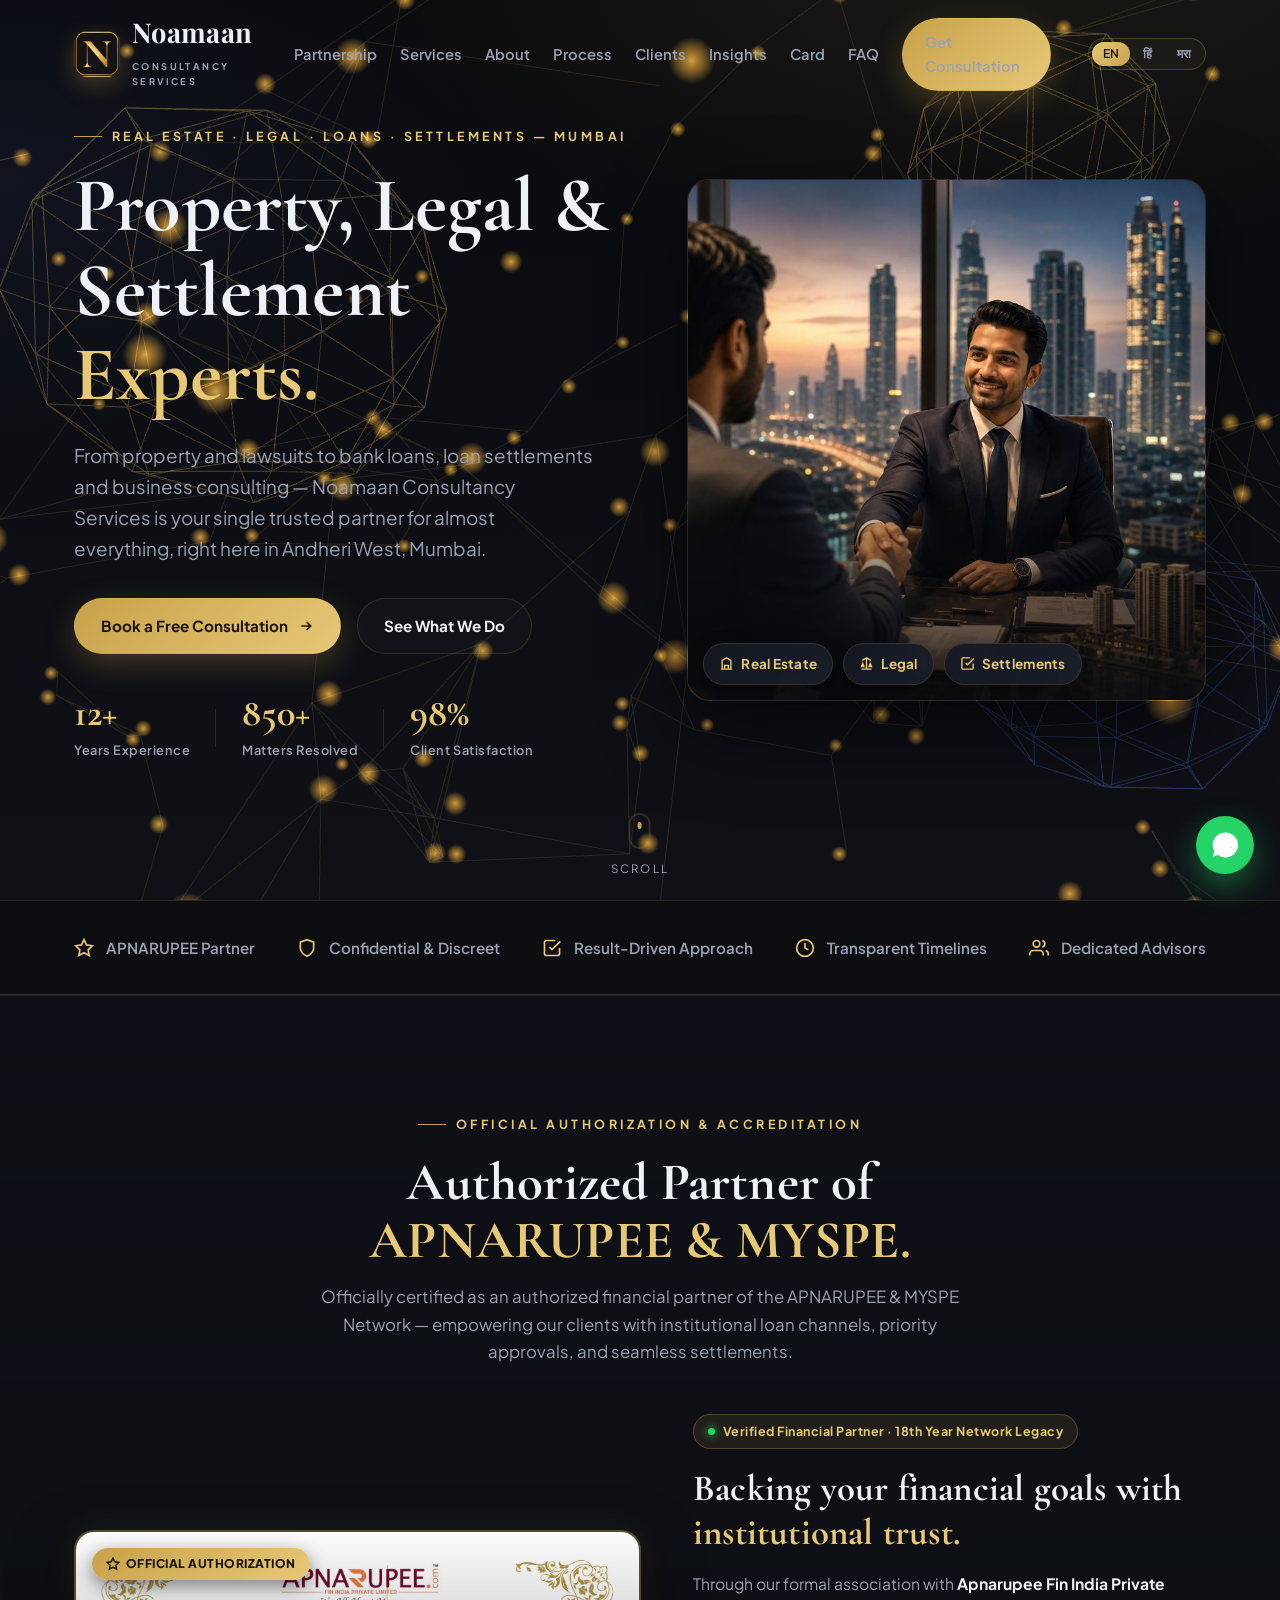
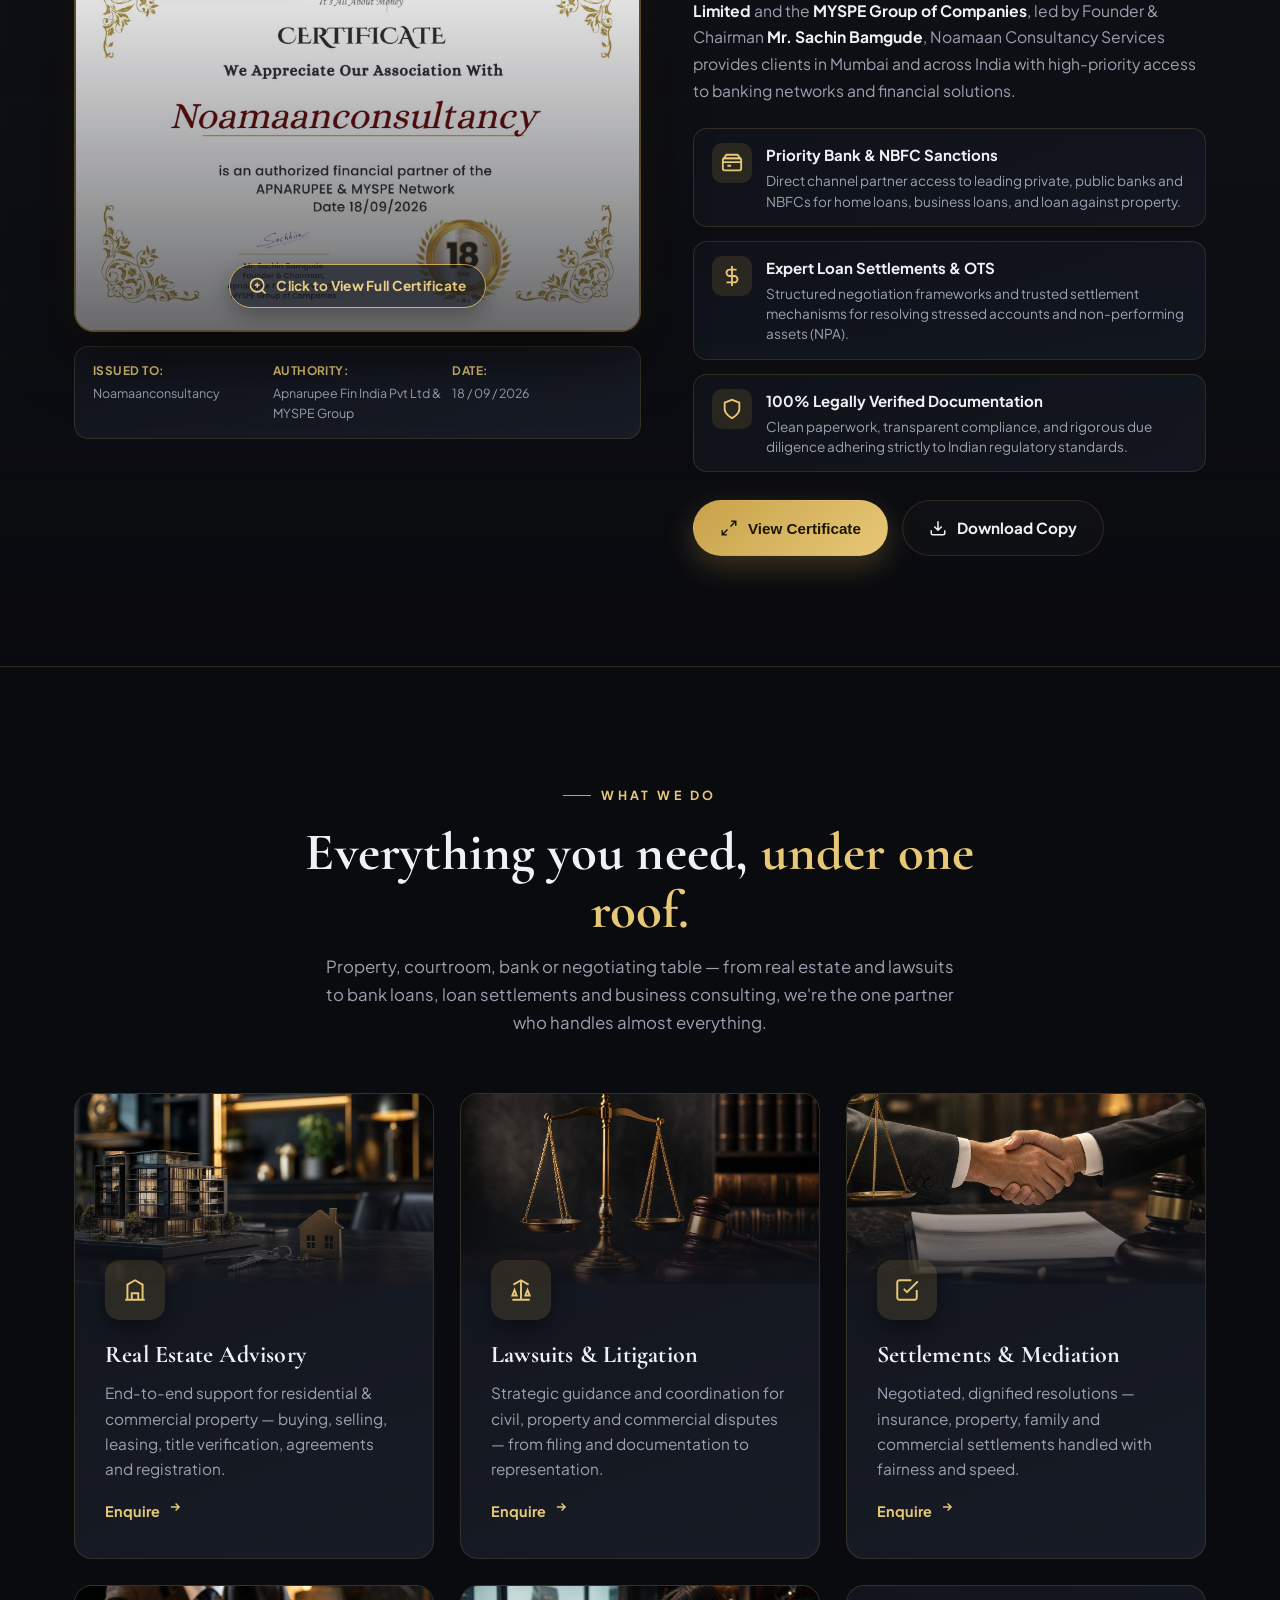
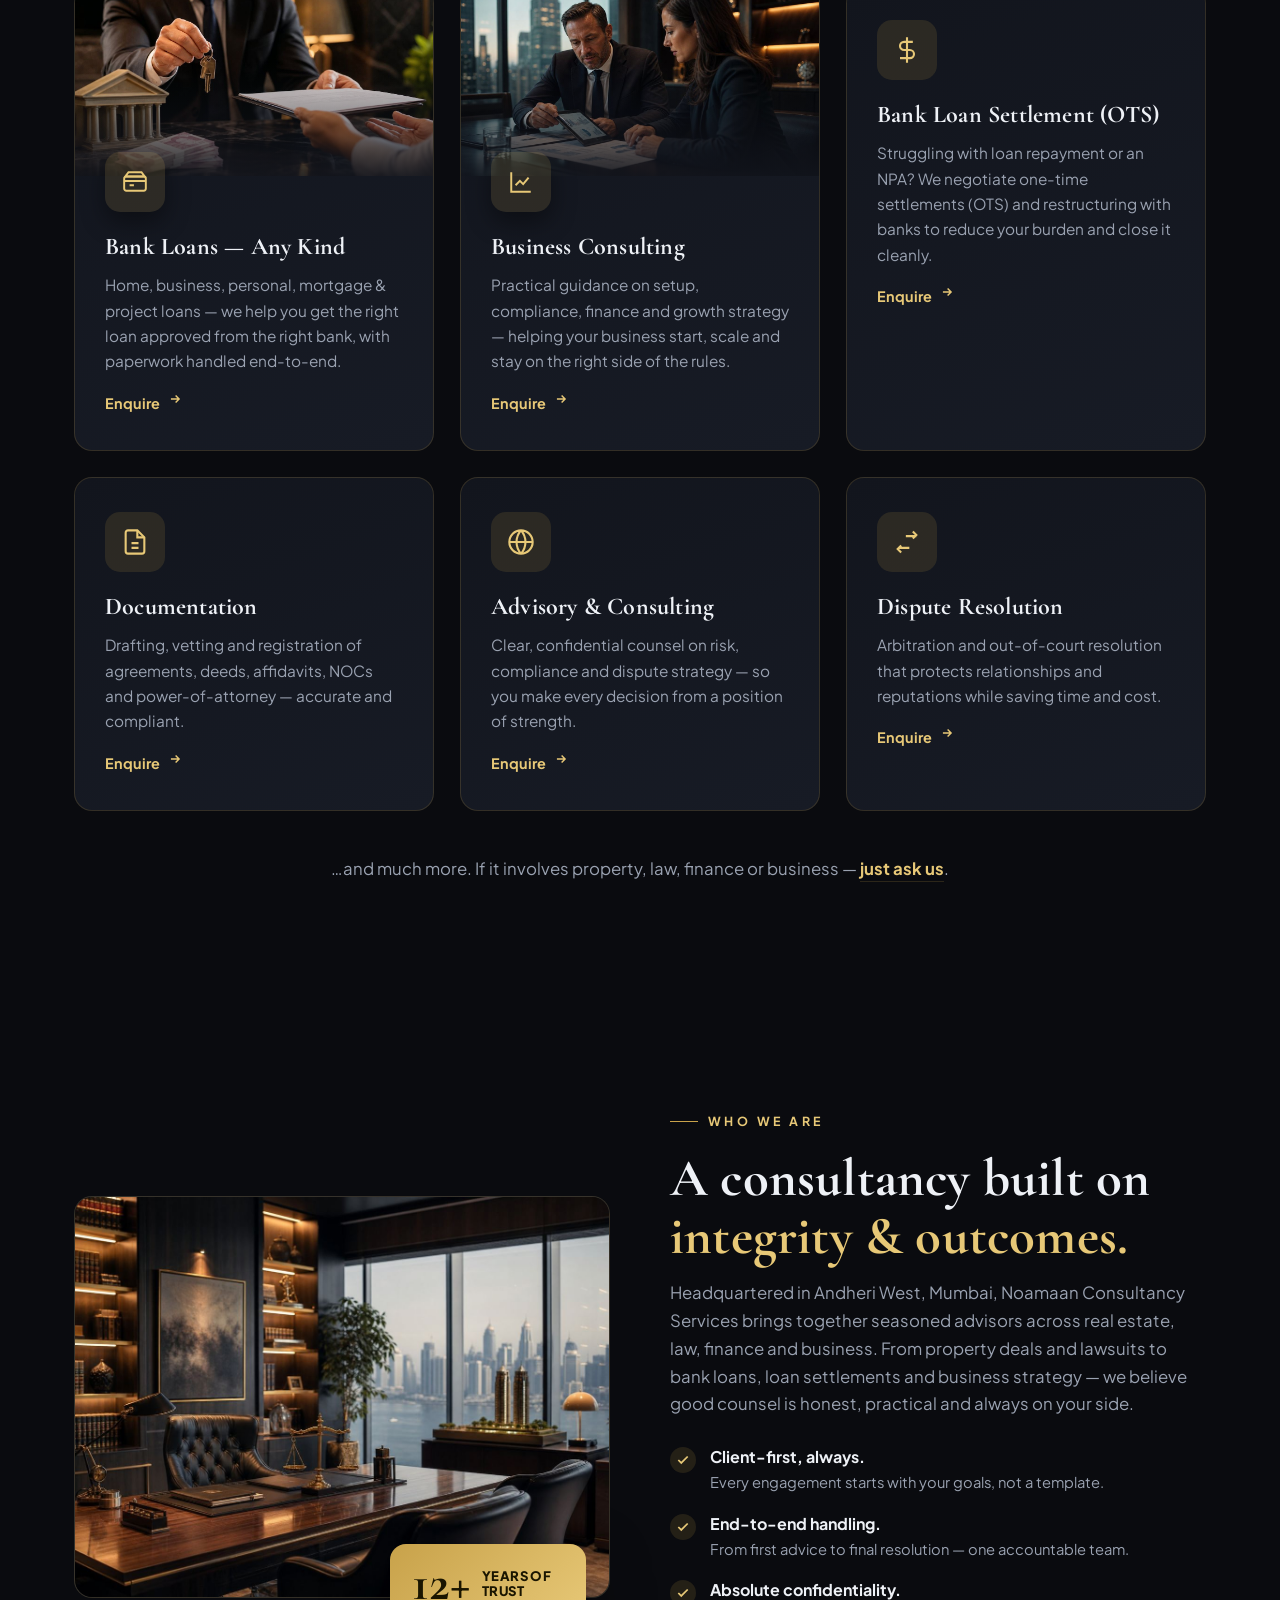
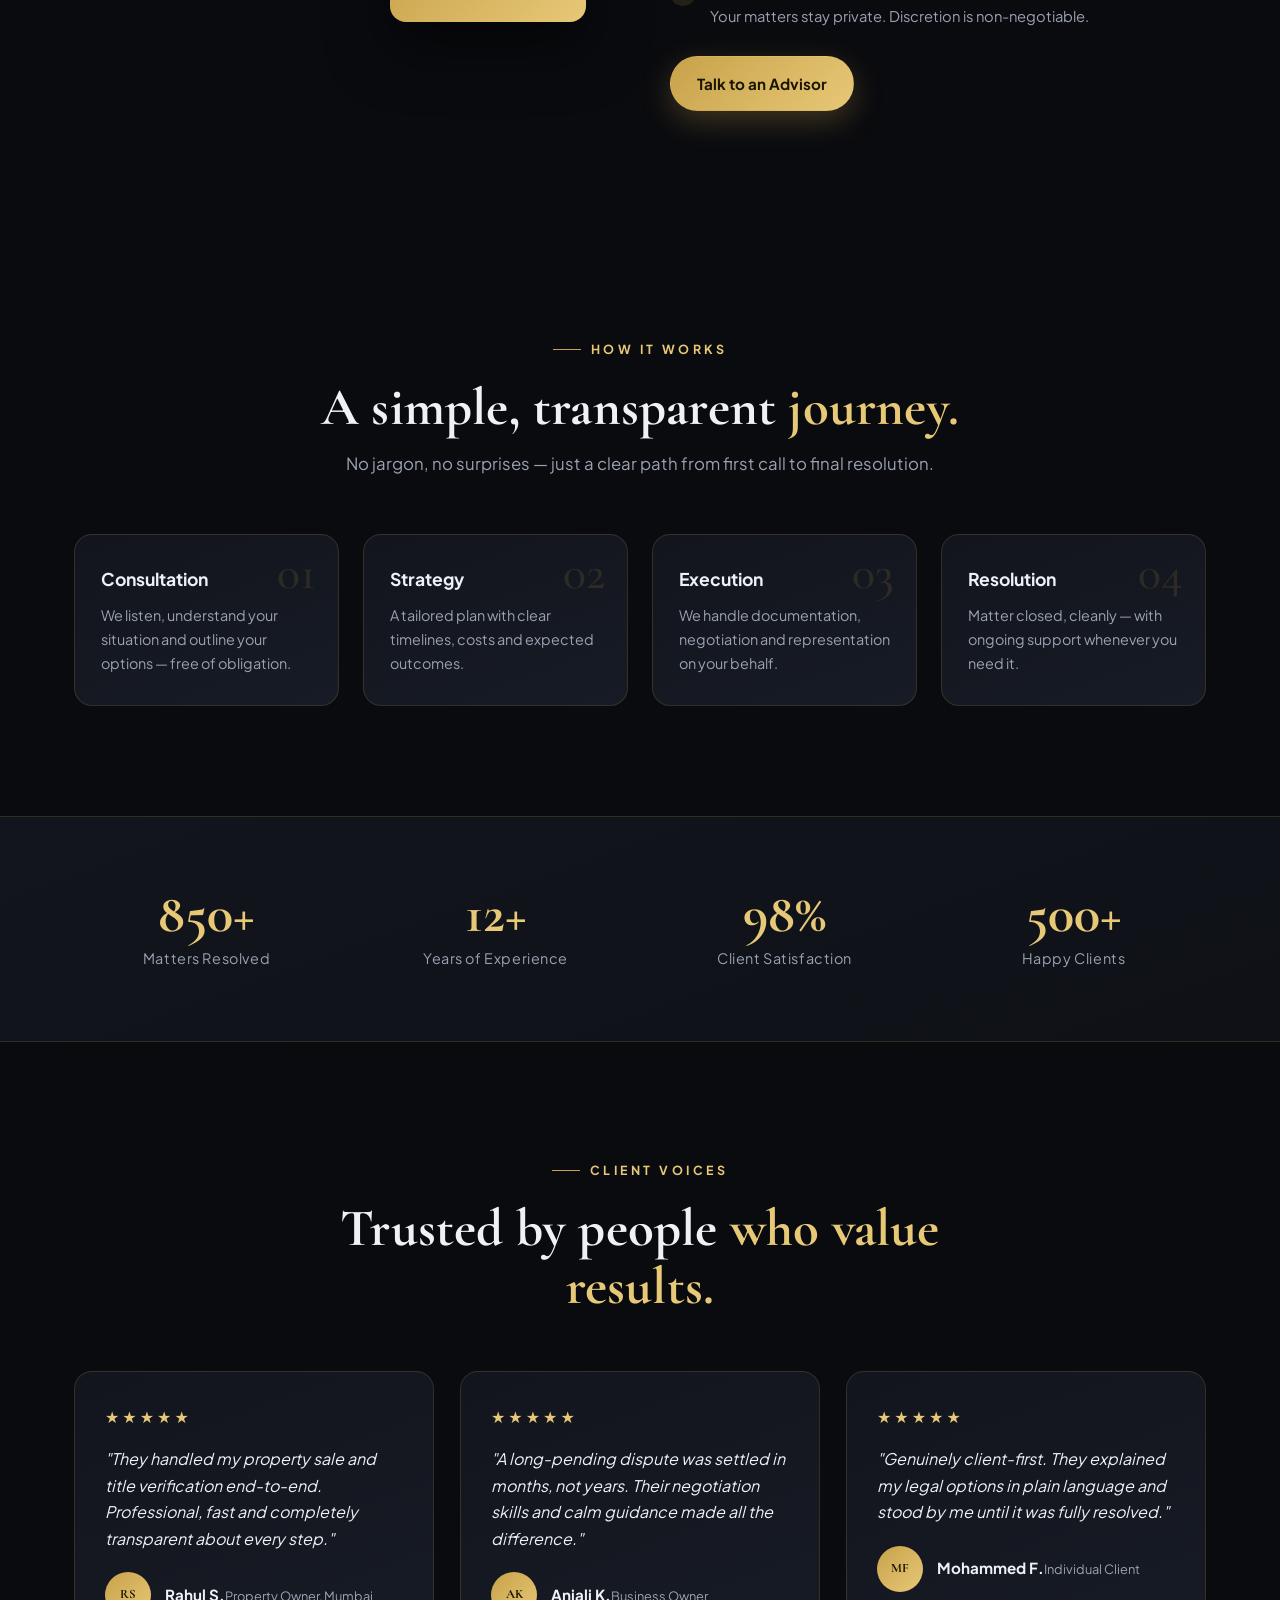
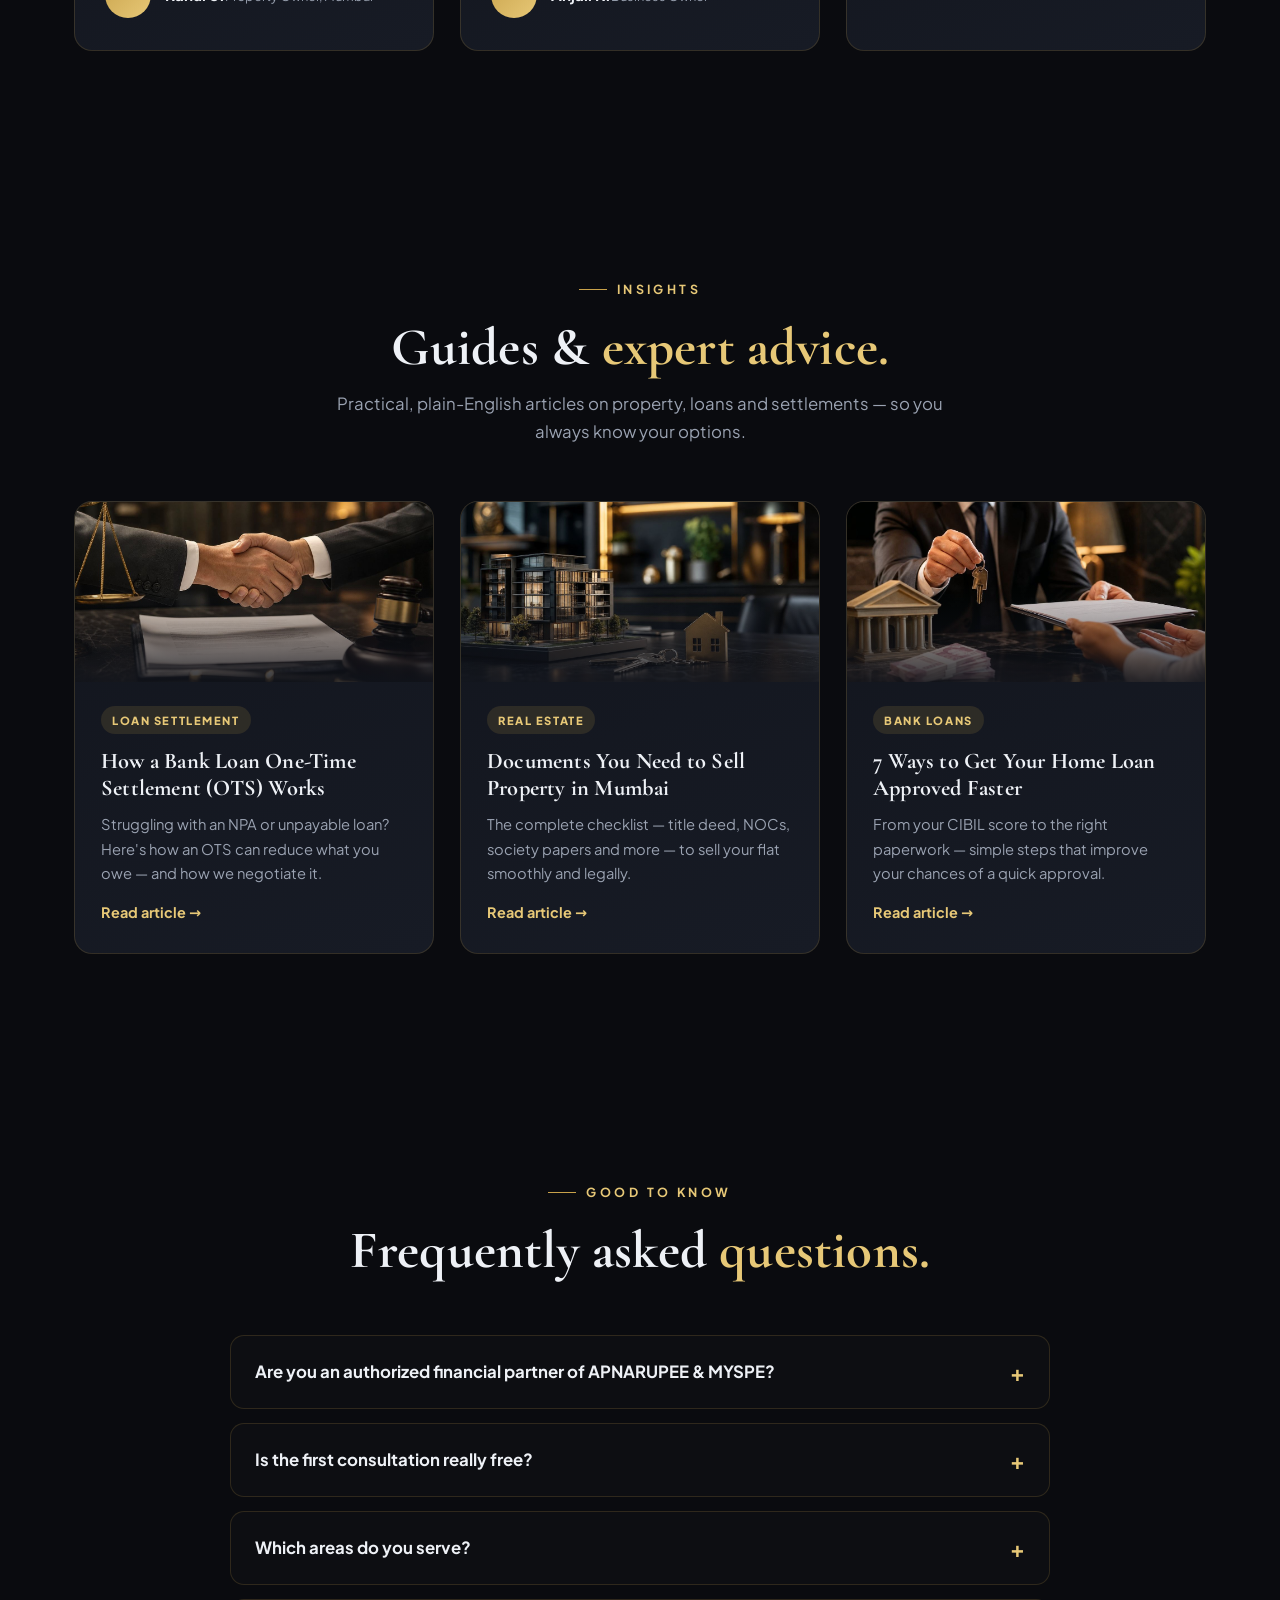
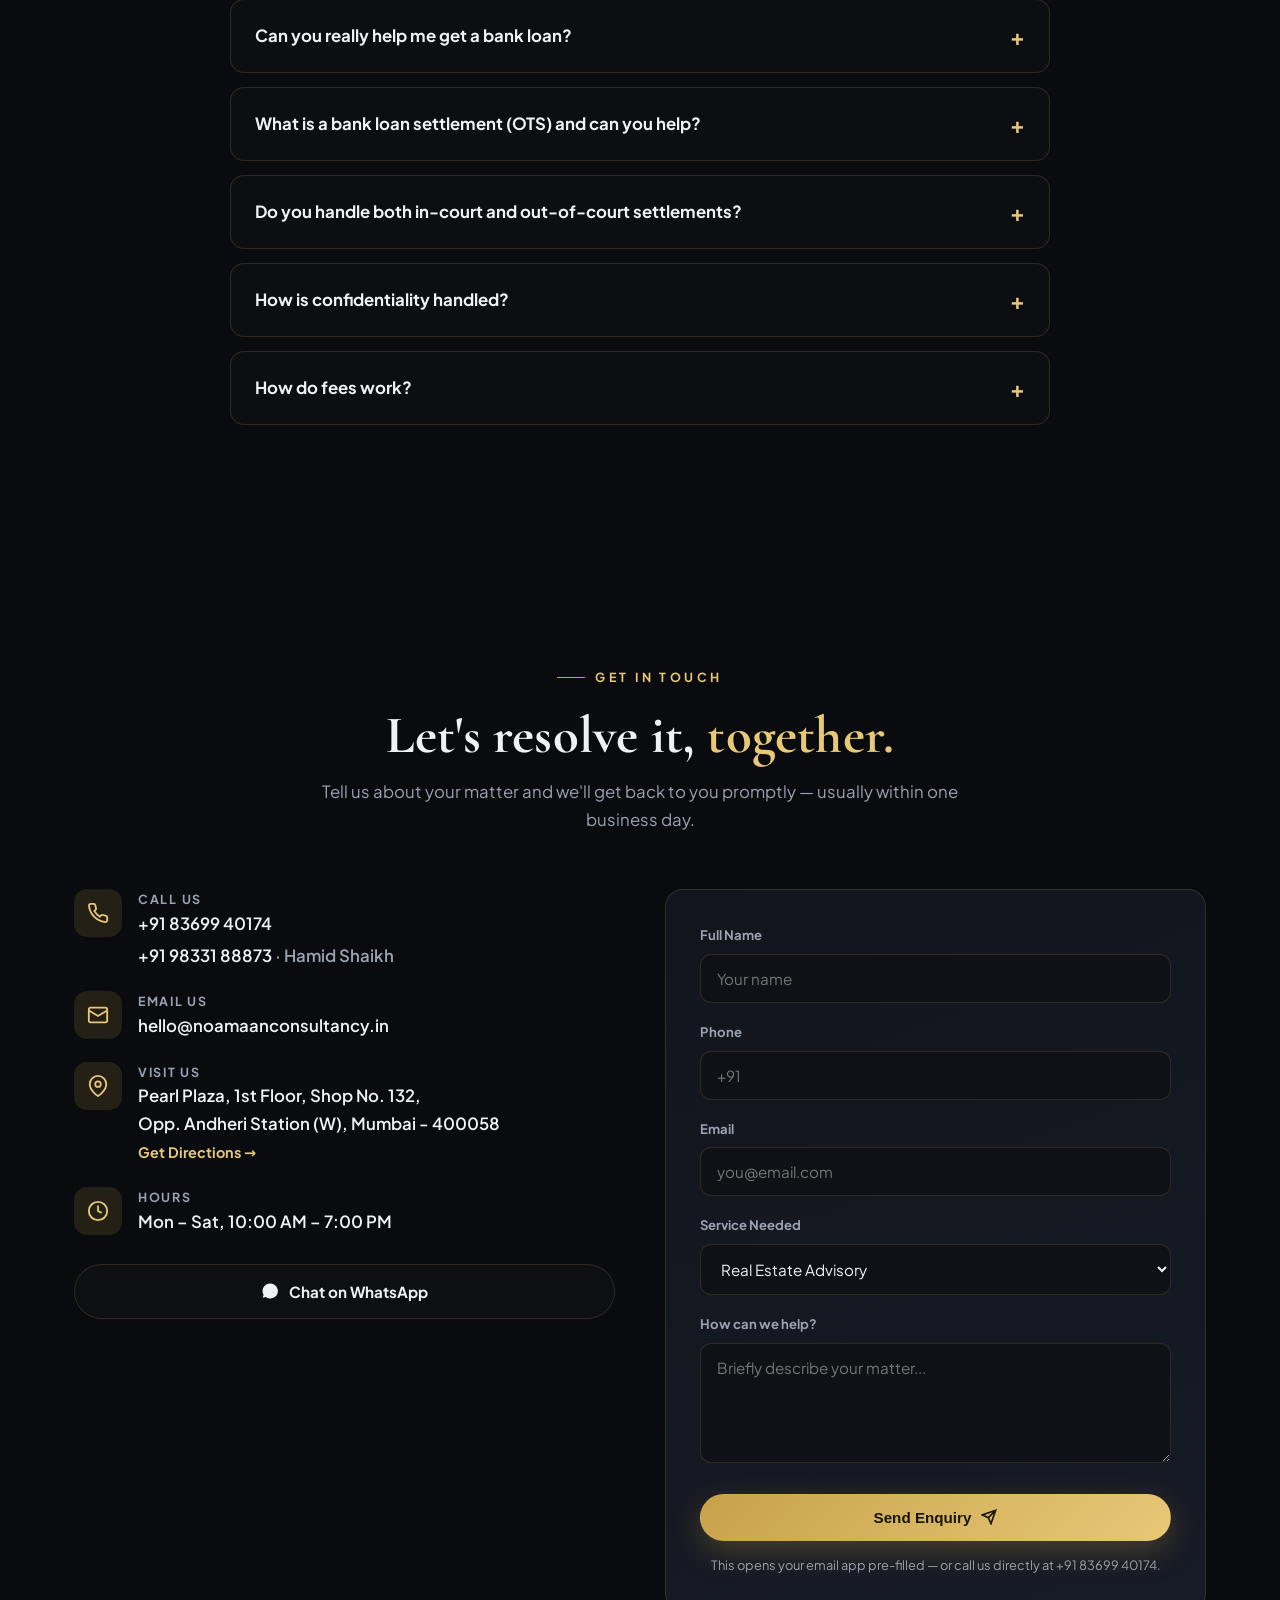
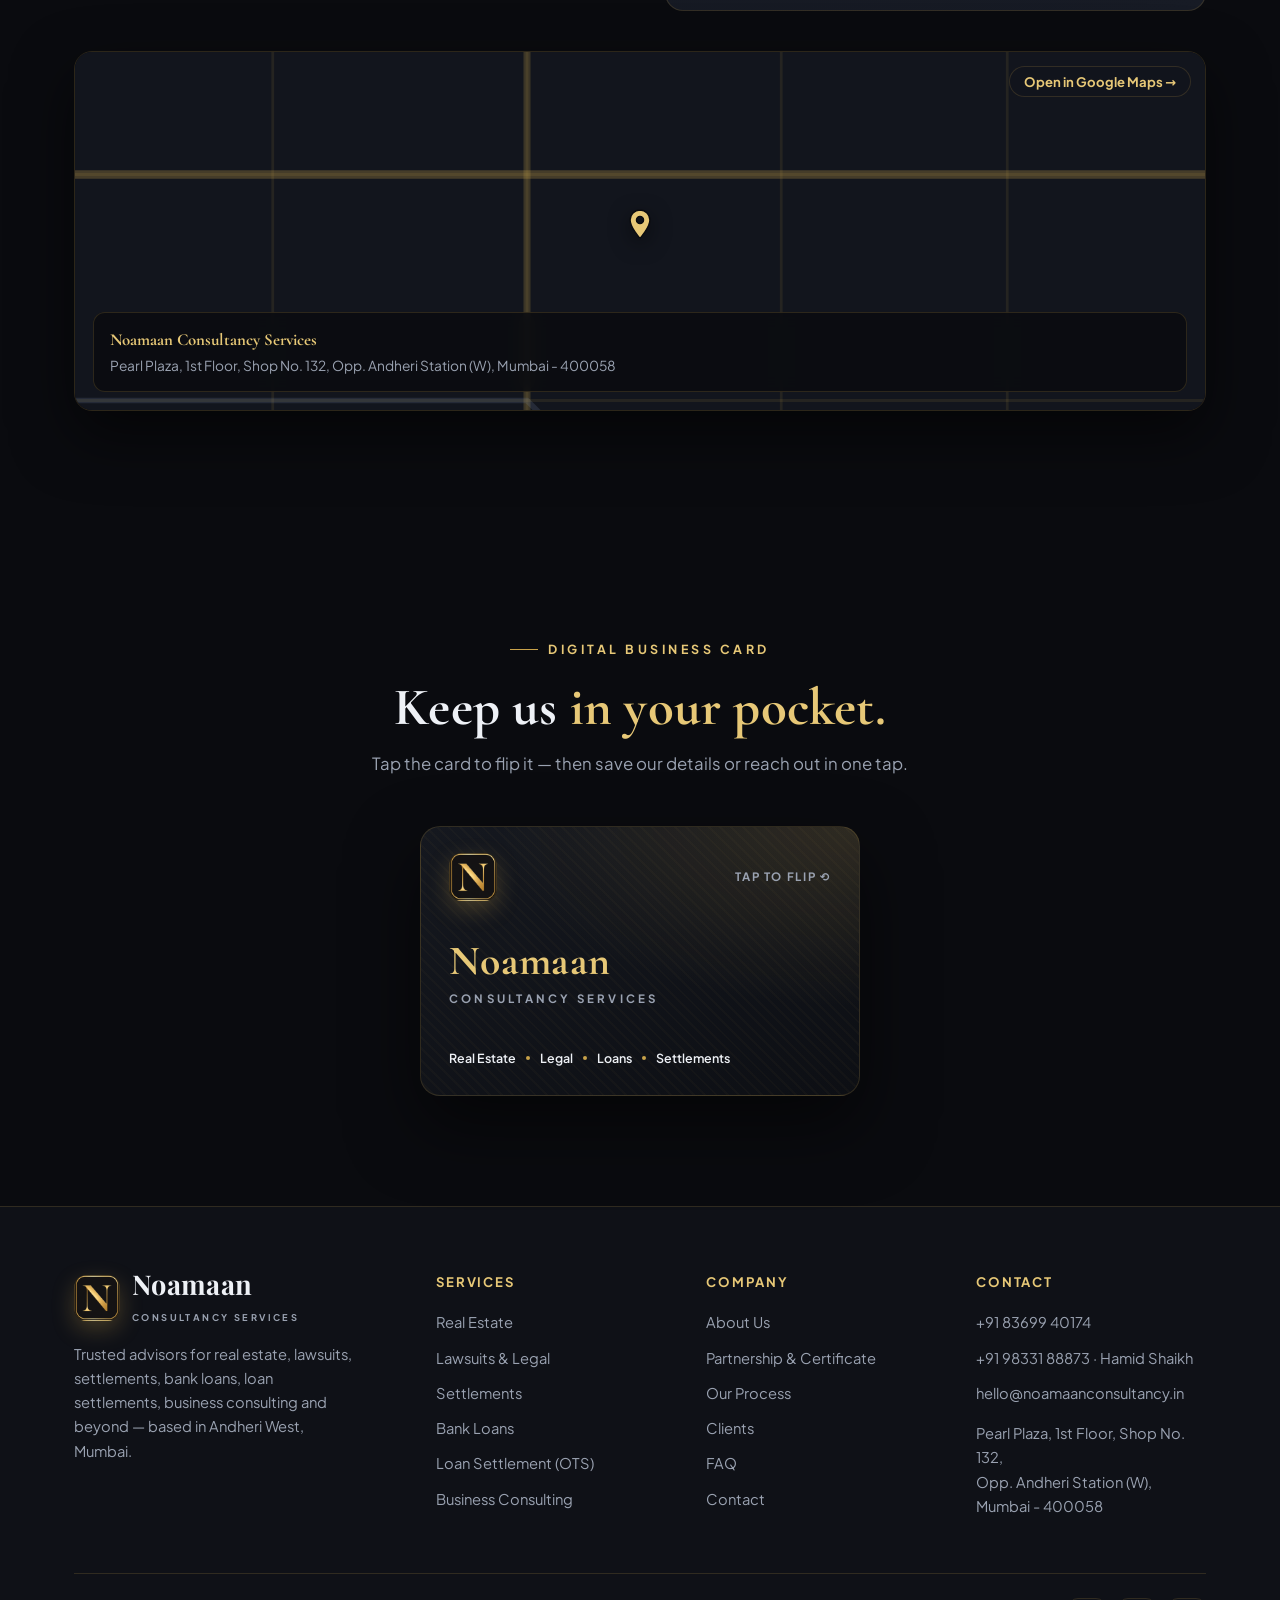
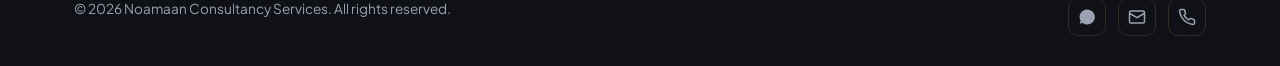
<file: index.html>
<!DOCTYPE html>
<html lang="en">
<head>
  <meta charset="UTF-8" />
  <meta name="viewport" content="width=device-width, initial-scale=1.0" />

  <!-- ===================================================================
       GOOGLE ANALYTICS (GA4)
       SETUP: 1) Go to https://analytics.google.com  → create a free account
              2) Admin → Create Property → add a "Web" data stream for
                 noamaanconsultancy.in
              3) Copy your Measurement ID (looks like G-XXXXXXXXXX)
              4) Replace BOTH occurrences of G-XXXXXXXXXX below with it.
       Until you do, analytics simply stays inactive — nothing breaks.
       =================================================================== -->
  <script async src="https://www.googletagmanager.com/gtag/js?id=G-XXXXXXXXXX"></script>
  <script>
    window.dataLayer = window.dataLayer || [];
    function gtag(){dataLayer.push(arguments);}
    gtag('js', new Date());
    gtag('config', 'G-XXXXXXXXXX');
  </script>

  <title>Noamaan Consultancy Services | Real Estate, Legal, Bank Loans &amp; Settlements — Andheri West, Mumbai</title>
  <meta name="description" content="Noamaan Consultancy Services — trusted advisors for real estate, lawsuits, settlements, bank loans (home/business/personal), bank loan settlement (OTS), business consulting, documentation & advisory. Andheri West, Mumbai. Call 8369940174." />
  <meta name="keywords" content="real estate consultant Mumbai, legal consultancy Andheri, lawsuit settlement, bank loan agent Mumbai, home loan business loan, bank loan settlement OTS, business consulting Mumbai, property advisory, dispute resolution, Noamaan Consultancy" />
  <meta name="author" content="Noamaan Consultancy Services" />
  <link rel="canonical" href="https://noamaanconsultancy.in/" />

  <!-- Open Graph -->
  <meta property="og:type" content="website" />
  <meta property="og:title" content="Noamaan Consultancy Services — Real Estate, Legal, Loans &amp; Settlements" />
  <meta property="og:description" content="Trusted advisors for real estate, lawsuits, settlements, bank loans, loan settlement (OTS) and business consulting in Mumbai." />
  <meta property="og:url" content="https://noamaanconsultancy.in/" />
  <meta property="og:site_name" content="Noamaan Consultancy Services" />
  <meta property="og:image" content="https://noamaanconsultancy.in/assets/img/hero.jpg" />
  <meta property="og:image:width" content="1536" />
  <meta property="og:image:height" content="1024" />
  <meta property="og:locale" content="en_IN" />

  <!-- Twitter -->
  <meta name="twitter:card" content="summary_large_image" />
  <meta name="twitter:title" content="Noamaan Consultancy Services — Real Estate, Legal, Loans &amp; Settlements" />
  <meta name="twitter:description" content="Trusted advisors for real estate, lawsuits, settlements, bank loans, loan settlement (OTS) and business consulting in Mumbai." />
  <meta name="twitter:image" content="https://noamaanconsultancy.in/assets/img/hero.jpg" />

  <meta name="theme-color" content="#0a0b0f" />

  <!-- Fonts (self-hosted, no external CDN) -->
  <link rel="preload" href="assets/fonts/plus-jakarta-sans.woff2" as="font" type="font/woff2" crossorigin />
  <link rel="preload" href="assets/fonts/cormorant-garamond.woff2" as="font" type="font/woff2" crossorigin />
  <link rel="preload" href="assets/fonts/playfair-display.woff2" as="font" type="font/woff2" crossorigin />
  <link rel="stylesheet" href="assets/css/fonts.css" />

  <link rel="icon" type="image/png" href="assets/img/logo-n.png" />
  <link rel="apple-touch-icon" href="assets/img/logo-n.png" />
  <link rel="stylesheet" href="assets/css/style.css" />

  <!-- Structured data -->
  <script type="application/ld+json">
  {
    "@context":"https://schema.org",
    "@type":"ProfessionalService",
    "name":"Noamaan Consultancy Services",
    "image":"https://noamaanconsultancy.in/assets/img/hero.jpg",
    "url":"https://noamaanconsultancy.in",
    "telephone":"+91-8369940174",
    "email":"hello@noamaanconsultancy.in",
    "address":{"@type":"PostalAddress","streetAddress":"Pearl Plaza, 1st Floor, Shop No. 132, Opp. Andheri Station (W)","addressLocality":"Andheri West, Mumbai","addressRegion":"Maharashtra","postalCode":"400058","addressCountry":"IN"},
    "areaServed":"Mumbai Metropolitan Region",
    "priceRange":"$$",
    "description":"Consultancy for real estate, lawsuits, settlements, bank loans, bank loan settlement (OTS), business consulting, documentation and advisory in Mumbai.",
    "makesOffer":[
      {"@type":"Offer","itemOffered":{"@type":"Service","name":"Real Estate Advisory"}},
      {"@type":"Offer","itemOffered":{"@type":"Service","name":"Lawsuits & Litigation Support"}},
      {"@type":"Offer","itemOffered":{"@type":"Service","name":"Settlements & Mediation"}},
      {"@type":"Offer","itemOffered":{"@type":"Service","name":"Bank Loan Assistance"}},
      {"@type":"Offer","itemOffered":{"@type":"Service","name":"Bank Loan Settlement (OTS)"}},
      {"@type":"Offer","itemOffered":{"@type":"Service","name":"Business Consulting"}}
    ]
  }
  </script>
</head>
<body>
  <!-- ============ LOADING SCREEN ============ -->
  <div id="loader" class="loader">
    <div class="loader-inner">
      <div class="loader-mark">N</div>
      <div class="loader-name">Noamaan</div>
      <div class="loader-sub">Consultancy Services</div>
      <div class="loader-bar"><span></span></div>
    </div>
  </div>

  <canvas id="bg-canvas"></canvas>

  <!-- ============ NAV ============ -->
  <header class="nav">
    <div class="nav-inner">
      <a href="#home" class="brand">
        <span class="mark">N</span>
        <span><span class="logo-name">Noamaan</span><small>Consultancy Services</small></span>
      </a>
      <nav class="nav-links">
        <a href="#partner" data-i18n="nav_partner">Partnership</a>
        <a href="#services" data-i18n="nav_services">Services</a>
        <a href="#about" data-i18n="nav_about">About</a>
        <a href="#process" data-i18n="nav_process">Process</a>
        <a href="#testimonials" data-i18n="nav_clients">Clients</a>
        <a href="#insights" data-i18n="nav_insights">Insights</a>
        <a href="#card" data-i18n="nav_card">Card</a>
        <a href="#faq" data-i18n="nav_faq">FAQ</a>
        <a href="#contact" class="btn btn-gold nav-cta" data-i18n="nav_cta">Get Consultation</a>
        <div class="lang-switch" role="group" aria-label="Language">
          <button data-lang="en" class="active">EN</button>
          <button data-lang="hi">हिं</button>
          <button data-lang="mr">मरा</button>
        </div>
      </nav>
      <button class="hamburger" aria-label="Menu"><span></span><span></span><span></span></button>
    </div>
  </header>

  <div class="content">

  <!-- ============ HERO ============ -->
  <section class="hero" id="home">
    <div class="container hero-grid">
      <div class="hero-copy">
        <span class="eyebrow reveal" data-i18n="hero_eyebrow">Real Estate · Legal · Loans · Settlements — Mumbai</span>
        <h1 class="reveal d1" data-i18n-html="hero_title">
          <span class="line">Property, Legal &amp;</span>
          <span class="line">Settlement <span class="gold">Experts.</span></span>
        </h1>
        <p class="lead reveal d2" data-i18n="hero_lead">
          From property and lawsuits to bank loans, loan settlements and business
          consulting — Noamaan Consultancy Services is your single trusted partner
          for almost everything, right here in Andheri West, Mumbai.
        </p>
        <div class="hero-cta reveal d2">
          <a href="#contact" class="btn btn-gold" data-i18n="hero_cta1">Book a Free Consultation
            <svg width="16" height="16" viewBox="0 0 24 24" fill="none" stroke="currentColor" stroke-width="2.5"><path d="M5 12h14M13 6l6 6-6 6"/></svg>
          </a>
          <a href="#services" class="btn btn-ghost" data-i18n="hero_cta2">See What We Do</a>
        </div>
        <div class="hero-stats reveal d3">
          <div class="stat"><b><span data-count="12" data-suffix="+">12+</span></b><span data-i18n="stat_years">Years Experience</span></div>
          <div class="stat"><b><span data-count="850" data-suffix="+">850+</span></b><span data-i18n="stat_matters">Matters Resolved</span></div>
          <div class="stat"><b><span data-count="98" data-suffix="%">98%</span></b><span data-i18n="stat_satisfaction">Client Satisfaction</span></div>
        </div>
      </div>

      <div class="hero-visual reveal d2">
        <div class="hero-photo" data-tilt data-tilt-max="6" data-tilt-glare data-tilt-max-glare="0.15">
          <img src="assets/img/hero.jpg" alt="Noamaan Consultancy Services advisor meeting a client — real estate, legal and settlement consultancy in Mumbai" />
        </div>
        <div class="hero-photo-badges">
          <span class="hp-badge"><svg width="15" height="15" viewBox="0 0 24 24" fill="none" stroke="currentColor" stroke-width="2.2"><path d="M3 21h18M5 21V7l7-4 7 4v14M9 21v-6h6v6"/></svg> Real Estate</span>
          <span class="hp-badge"><svg width="15" height="15" viewBox="0 0 24 24" fill="none" stroke="currentColor" stroke-width="2.2"><path d="M12 3v18M5 7l7-4 7 4M4 21h16M6 12l-2 5h4l-2-5zM18 12l-2 5h4l-2-5z"/></svg> Legal</span>
          <span class="hp-badge"><svg width="15" height="15" viewBox="0 0 24 24" fill="none" stroke="currentColor" stroke-width="2.2"><path d="M9 11l3 3L22 4M21 12v7a2 2 0 0 1-2 2H5a2 2 0 0 1-2-2V5a2 2 0 0 1 2-2h11"/></svg> Settlements</span>
        </div>
      </div>
    </div>
    <div class="scroll-ind"><div class="mouse"></div><span>Scroll</span></div>
  </section>

  <!-- ============ TRUST STRIP ============ -->
  <div class="trust">
    <div class="container trust-inner">
      <div class="trust-item"><svg width="20" height="20" viewBox="0 0 24 24" fill="none" stroke="currentColor" stroke-width="2"><path d="M12 2l3.09 6.26L22 9.27l-5 4.87 1.18 6.88L12 17.77l-6.18 3.25L7 14.14 2 9.27l6.91-1.01L12 2z"/></svg> APNARUPEE Partner</div>
      <div class="trust-item"><svg width="20" height="20" viewBox="0 0 24 24" fill="none" stroke="currentColor" stroke-width="2"><path d="M12 22s8-4 8-10V5l-8-3-8 3v7c0 6 8 10 8 10z"/></svg> Confidential &amp; Discreet</div>
      <div class="trust-item"><svg width="20" height="20" viewBox="0 0 24 24" fill="none" stroke="currentColor" stroke-width="2"><path d="M9 11l3 3L22 4M21 12v7a2 2 0 0 1-2 2H5a2 2 0 0 1-2-2V5a2 2 0 0 1 2-2h11"/></svg> Result-Driven Approach</div>
      <div class="trust-item"><svg width="20" height="20" viewBox="0 0 24 24" fill="none" stroke="currentColor" stroke-width="2"><circle cx="12" cy="12" r="10"/><path d="M12 6v6l4 2"/></svg> Transparent Timelines</div>
      <div class="trust-item"><svg width="20" height="20" viewBox="0 0 24 24" fill="none" stroke="currentColor" stroke-width="2"><path d="M17 21v-2a4 4 0 0 0-4-4H5a4 4 0 0 0-4 4v2M9 11a4 4 0 1 0 0-8 4 4 0 0 0 0 8zM23 21v-2a4 4 0 0 0-3-3.87M16 3.13a4 4 0 0 1 0 7.75"/></svg> Dedicated Advisors</div>
    </div>
  </div>

  <!-- ============ ACCREDITATION / PARTNER ============ -->
  <section id="partner" class="partner-section">
    <div class="container">
      <div class="center" style="max-width:720px;margin-bottom:48px">
        <span class="eyebrow reveal" data-i18n="partner_eyebrow">Official Authorization &amp; Accreditation</span>
        <h2 class="section-title reveal d1" data-i18n-html="partner_title">Authorized Partner of <span class="gold">APNARUPEE &amp; MYSPE.</span></h2>
        <p class="section-sub center reveal d2" data-i18n="partner_sub">Officially certified as an authorized financial partner of the APNARUPEE &amp; MYSPE Network — empowering our clients with institutional loan channels, priority approvals, and seamless settlements.</p>
      </div>

      <div class="partner-grid">
        <!-- Certificate Visual Card with zoom trigger -->
        <div class="cert-card-wrap reveal" data-tilt data-tilt-max="5">
          <div class="cert-frame" id="open-cert-modal" role="button" tabindex="0" aria-label="View official APNARUPEE partnership certificate in high resolution">
            <div class="cert-ribbon"><svg width="14" height="14" viewBox="0 0 24 24" fill="none" stroke="currentColor" stroke-width="2.5"><path d="M12 2l3.09 6.26L22 9.27l-5 4.87 1.18 6.88L12 17.77l-6.18 3.25L7 14.14 2 9.27l6.91-1.01L12 2z"/></svg> Official Authorization</div>
            <img src="assets/img/certificate-apnarupee.jpg" alt="Official Certificate: Noamaan Consultancy is an authorized financial partner of APNARUPEE and MYSPE Network" class="cert-img" loading="lazy" />
            <div class="cert-overlay">
              <span class="cert-zoom-btn">
                <svg width="20" height="20" viewBox="0 0 24 24" fill="none" stroke="currentColor" stroke-width="2"><circle cx="11" cy="11" r="8"/><path d="m21 21-4.35-4.35M11 8v6M8 11h6"/></svg>
                <span>Click to View Full Certificate</span>
              </span>
            </div>
          </div>
          <div class="cert-meta-strip">
            <div><strong>Issued To:</strong> Noamaanconsultancy</div>
            <div><strong>Authority:</strong> Apnarupee Fin India Pvt Ltd &amp; MYSPE Group</div>
            <div><strong>Date:</strong> 18 / 09 / 2026</div>
          </div>
        </div>

        <!-- Details Column -->
        <div class="partner-info">
          <div class="partner-pill reveal d1">
            <span class="pill-dot"></span>
            <span>Verified Financial Partner · 18th Year Network Legacy</span>
          </div>

          <h3 class="partner-heading reveal d1">Backing your financial goals with <span class="gold">institutional trust.</span></h3>
          <p class="partner-desc reveal d2">
            Through our formal association with <strong>Apnarupee Fin India Private Limited</strong> and the <strong>MYSPE Group of Companies</strong>, led by Founder &amp; Chairman <strong>Mr. Sachin Bamgude</strong>, Noamaan Consultancy Services provides clients in Mumbai and across India with high-priority access to banking networks and financial solutions.
          </p>

          <div class="partner-features">
            <div class="p-feat reveal d2">
              <div class="p-feat-ic"><svg width="22" height="22" viewBox="0 0 24 24" fill="none" stroke="currentColor" stroke-width="2"><rect x="2" y="7" width="20" height="13" rx="2"/><path d="M2 11h20M6 3h12l3 4H3l3-4zM7 15h4"/></svg></div>
              <div>
                <h4>Priority Bank &amp; NBFC Sanctions</h4>
                <p>Direct channel partner access to leading private, public banks and NBFCs for home loans, business loans, and loan against property.</p>
              </div>
            </div>

            <div class="p-feat reveal d3">
              <div class="p-feat-ic"><svg width="22" height="22" viewBox="0 0 24 24" fill="none" stroke="currentColor" stroke-width="2"><path d="M12 1v22M17 5H9.5a3.5 3.5 0 0 0 0 7h5a3.5 3.5 0 0 1 0 7H6"/></svg></div>
              <div>
                <h4>Expert Loan Settlements &amp; OTS</h4>
                <p>Structured negotiation frameworks and trusted settlement mechanisms for resolving stressed accounts and non-performing assets (NPA).</p>
              </div>
            </div>

            <div class="p-feat reveal d3">
              <div class="p-feat-ic"><svg width="22" height="22" viewBox="0 0 24 24" fill="none" stroke="currentColor" stroke-width="2"><path d="M12 22s8-4 8-10V5l-8-3-8 3v7c0 6 8 10 8 10z"/></svg></div>
              <div>
                <h4>100% Legally Verified Documentation</h4>
                <p>Clean paperwork, transparent compliance, and rigorous due diligence adhering strictly to Indian regulatory standards.</p>
              </div>
            </div>
          </div>

          <div class="partner-actions reveal d3">
            <button type="button" class="btn btn-gold" id="btn-view-cert">
              <svg width="18" height="18" viewBox="0 0 24 24" fill="none" stroke="currentColor" stroke-width="2"><path d="M15 3h6v6M9 21H3v-6M21 3l-7 7M3 21l7-7"/></svg>
              View Certificate
            </button>
            <a href="assets/img/certificate-apnarupee.jpg" download="Noamaan-Consultancy-Apnarupee-Certificate.jpg" class="btn btn-ghost">
              <svg width="18" height="18" viewBox="0 0 24 24" fill="none" stroke="currentColor" stroke-width="2"><path d="M21 15v4a2 2 0 0 1-2 2H5a2 2 0 0 1-2-2v-4M7 10l5 5 5-5M12 15V3"/></svg>
              Download Copy
            </a>
          </div>
        </div>
      </div>
    </div>
  </section>

  <!-- ============ SERVICES ============ -->
  <section id="services">
    <div class="container">
      <div class="center" style="max-width:680px">
        <span class="eyebrow reveal" data-i18n="svc_eyebrow">What We Do</span>
        <h2 class="section-title reveal d1" data-i18n-html="svc_title">Everything you need, <span class="gold">under one roof.</span></h2>
        <p class="section-sub center reveal d2">Property, courtroom, bank or negotiating table — from real estate and lawsuits to bank loans, loan settlements and business consulting, we're the one partner who handles almost everything.</p>
      </div>

      <div class="services-grid">
        <article class="card card-photo reveal" data-tilt>
          <div class="card-img"><img src="assets/img/svc-realestate.jpg" alt="Real estate advisory — property model and keys" loading="lazy" /></div>
          <div class="card-body">
            <div class="card-ic"><svg width="26" height="26" viewBox="0 0 24 24" fill="none" stroke="currentColor" stroke-width="1.8"><path d="M3 21h18M5 21V7l7-4 7 4v14M9 21v-6h6v6"/></svg></div>
            <h3>Real Estate Advisory</h3>
            <p>End-to-end support for residential &amp; commercial property — buying, selling, leasing, title verification, agreements and registration.</p>
            <a href="#contact" class="card-link">Enquire <svg width="14" height="14" viewBox="0 0 24 24" fill="none" stroke="currentColor" stroke-width="2.5"><path d="M5 12h14M13 6l6 6-6 6"/></svg></a>
          </div>
        </article>

        <article class="card card-photo reveal d1" data-tilt>
          <div class="card-img"><img src="assets/img/svc-legal.jpg" alt="Lawsuits and litigation — scales of justice and gavel" loading="lazy" /></div>
          <div class="card-body">
            <div class="card-ic"><svg width="26" height="26" viewBox="0 0 24 24" fill="none" stroke="currentColor" stroke-width="1.8"><path d="M12 3v18M5 7l7-4 7 4M4 21h16M6 12l-2 5h4l-2-5zM18 12l-2 5h4l-2-5z"/></svg></div>
            <h3>Lawsuits &amp; Litigation</h3>
            <p>Strategic guidance and coordination for civil, property and commercial disputes — from filing and documentation to representation.</p>
            <a href="#contact" class="card-link">Enquire <svg width="14" height="14" viewBox="0 0 24 24" fill="none" stroke="currentColor" stroke-width="2.5"><path d="M5 12h14M13 6l6 6-6 6"/></svg></a>
          </div>
        </article>

        <article class="card card-photo reveal d2" data-tilt>
          <div class="card-img"><img src="assets/img/svc-settlement.jpg" alt="Settlements and mediation — handshake over an agreement" loading="lazy" /></div>
          <div class="card-body">
            <div class="card-ic"><svg width="26" height="26" viewBox="0 0 24 24" fill="none" stroke="currentColor" stroke-width="1.8"><path d="M9 11l3 3L22 4M21 12v7a2 2 0 0 1-2 2H5a2 2 0 0 1-2-2V5a2 2 0 0 1 2-2h11"/></svg></div>
            <h3>Settlements &amp; Mediation</h3>
            <p>Negotiated, dignified resolutions — insurance, property, family and commercial settlements handled with fairness and speed.</p>
            <a href="#contact" class="card-link">Enquire <svg width="14" height="14" viewBox="0 0 24 24" fill="none" stroke="currentColor" stroke-width="2.5"><path d="M5 12h14M13 6l6 6-6 6"/></svg></a>
          </div>
        </article>

        <article class="card card-photo reveal" data-tilt>
          <div class="card-img"><img src="assets/img/svc-loans.jpg" alt="Bank loans — home, business and personal loan assistance" loading="lazy" /></div>
          <div class="card-body">
            <div class="card-ic"><svg width="26" height="26" viewBox="0 0 24 24" fill="none" stroke="currentColor" stroke-width="1.8"><rect x="2" y="7" width="20" height="13" rx="2"/><path d="M2 11h20M6 3h12l3 4H3l3-4zM7 15h4"/></svg></div>
            <h3>Bank Loans — Any Kind</h3>
            <p>Home, business, personal, mortgage &amp; project loans — we help you get the right loan approved from the right bank, with paperwork handled end-to-end.</p>
            <a href="#contact" class="card-link">Enquire <svg width="14" height="14" viewBox="0 0 24 24" fill="none" stroke="currentColor" stroke-width="2.5"><path d="M5 12h14M13 6l6 6-6 6"/></svg></a>
          </div>
        </article>

        <article class="card card-photo reveal d1" data-tilt>
          <div class="card-img"><img src="assets/img/svc-business.jpg" alt="Business consulting — growth strategy and financial advisory" loading="lazy" /></div>
          <div class="card-body">
            <div class="card-ic"><svg width="26" height="26" viewBox="0 0 24 24" fill="none" stroke="currentColor" stroke-width="1.8"><path d="M3 3v18h18M7 15l4-4 3 3 5-6"/></svg></div>
            <h3>Business Consulting</h3>
            <p>Practical guidance on setup, compliance, finance and growth strategy — helping your business start, scale and stay on the right side of the rules.</p>
            <a href="#contact" class="card-link">Enquire <svg width="14" height="14" viewBox="0 0 24 24" fill="none" stroke="currentColor" stroke-width="2.5"><path d="M5 12h14M13 6l6 6-6 6"/></svg></a>
          </div>
        </article>

        <article class="card reveal d2" data-tilt>
          <div class="card-ic"><svg width="28" height="28" viewBox="0 0 24 24" fill="none" stroke="currentColor" stroke-width="1.8"><path d="M12 1v22M17 5H9.5a3.5 3.5 0 0 0 0 7h5a3.5 3.5 0 0 1 0 7H6"/></svg></div>
          <h3>Bank Loan Settlement (OTS)</h3>
          <p>Struggling with loan repayment or an NPA? We negotiate one-time settlements (OTS) and restructuring with banks to reduce your burden and close it cleanly.</p>
          <a href="#contact" class="card-link">Enquire <svg width="14" height="14" viewBox="0 0 24 24" fill="none" stroke="currentColor" stroke-width="2.5"><path d="M5 12h14M13 6l6 6-6 6"/></svg></a>
        </article>

        <article class="card reveal" data-tilt>
          <div class="card-ic"><svg width="28" height="28" viewBox="0 0 24 24" fill="none" stroke="currentColor" stroke-width="1.8"><path d="M14 2H6a2 2 0 0 0-2 2v16a2 2 0 0 0 2 2h12a2 2 0 0 0 2-2V8z"/><path d="M14 2v6h6M9 13h6M9 17h6"/></svg></div>
          <h3>Documentation</h3>
          <p>Drafting, vetting and registration of agreements, deeds, affidavits, NOCs and power-of-attorney — accurate and compliant.</p>
          <a href="#contact" class="card-link">Enquire <svg width="14" height="14" viewBox="0 0 24 24" fill="none" stroke="currentColor" stroke-width="2.5"><path d="M5 12h14M13 6l6 6-6 6"/></svg></a>
        </article>

        <article class="card reveal d1" data-tilt>
          <div class="card-ic"><svg width="28" height="28" viewBox="0 0 24 24" fill="none" stroke="currentColor" stroke-width="1.8"><path d="M12 2a10 10 0 1 0 10 10A10 10 0 0 0 12 2zM2 12h20M12 2a15 15 0 0 1 0 20M12 2a15 15 0 0 0 0 20"/></svg></div>
          <h3>Advisory &amp; Consulting</h3>
          <p>Clear, confidential counsel on risk, compliance and dispute strategy — so you make every decision from a position of strength.</p>
          <a href="#contact" class="card-link">Enquire <svg width="14" height="14" viewBox="0 0 24 24" fill="none" stroke="currentColor" stroke-width="2.5"><path d="M5 12h14M13 6l6 6-6 6"/></svg></a>
        </article>

        <article class="card reveal d2" data-tilt>
          <div class="card-ic"><svg width="28" height="28" viewBox="0 0 24 24" fill="none" stroke="currentColor" stroke-width="1.8"><path d="M20 7h-9M14 17H5M17 3l3 3-3 3M7 21l-3-3 3-3"/></svg></div>
          <h3>Dispute Resolution</h3>
          <p>Arbitration and out-of-court resolution that protects relationships and reputations while saving time and cost.</p>
          <a href="#contact" class="card-link">Enquire <svg width="14" height="14" viewBox="0 0 24 24" fill="none" stroke="currentColor" stroke-width="2.5"><path d="M5 12h14M13 6l6 6-6 6"/></svg></a>
        </article>
      </div>

      <p class="services-more reveal d1">…and much more. If it involves property, law, finance or business — <a href="#contact">just ask us</a>.</p>
    </div>
  </section>

  <!-- ============ ABOUT ============ -->
  <section id="about">
    <div class="container about-grid">
      <div class="about-visual reveal">
        <div class="frame" data-tilt>
          <img src="assets/img/about.jpg" width="1536" height="1024" alt="Noamaan Consultancy Services office in Andheri West, Mumbai" style="width:100%;height:100%;object-fit:cover;display:block" />
        </div>
        <div class="about-badge"><b><span data-count="12" data-suffix="+">12+</span></b><span>Years of Trust</span></div>
      </div>
      <div class="about-copy">
        <span class="eyebrow reveal" data-i18n="about_eyebrow">Who We Are</span>
        <h2 class="section-title reveal d1">A consultancy built on <span class="gold">integrity &amp; outcomes.</span></h2>
        <p class="section-sub reveal d2">Headquartered in Andheri West, Mumbai, Noamaan Consultancy Services brings together seasoned advisors across real estate, law, finance and business. From property deals and lawsuits to bank loans, loan settlements and business strategy — we believe good counsel is honest, practical and always on your side.</p>
        <ul class="about-list">
          <li class="reveal"><span class="tick"><svg width="14" height="14" viewBox="0 0 24 24" fill="none" stroke="currentColor" stroke-width="3"><path d="M20 6L9 17l-5-5"/></svg></span><div><b>Client-first, always.</b><p>Every engagement starts with your goals, not a template.</p></div></li>
          <li class="reveal d1"><span class="tick"><svg width="14" height="14" viewBox="0 0 24 24" fill="none" stroke="currentColor" stroke-width="3"><path d="M20 6L9 17l-5-5"/></svg></span><div><b>End-to-end handling.</b><p>From first advice to final resolution — one accountable team.</p></div></li>
          <li class="reveal d2"><span class="tick"><svg width="14" height="14" viewBox="0 0 24 24" fill="none" stroke="currentColor" stroke-width="3"><path d="M20 6L9 17l-5-5"/></svg></span><div><b>Absolute confidentiality.</b><p>Your matters stay private. Discretion is non-negotiable.</p></div></li>
        </ul>
        <a href="#contact" class="btn btn-gold reveal d2" style="margin-top:28px">Talk to an Advisor</a>
      </div>
    </div>
  </section>

  <!-- ============ PROCESS ============ -->
  <section id="process">
    <div class="container">
      <div class="center" style="max-width:680px">
        <span class="eyebrow reveal" data-i18n="proc_eyebrow">How It Works</span>
        <h2 class="section-title reveal d1">A simple, transparent <span class="gold">journey.</span></h2>
        <p class="section-sub center reveal d2">No jargon, no surprises — just a clear path from first call to final resolution.</p>
      </div>
      <div class="steps">
        <div class="step reveal" data-tilt><span class="num">01</span><h4>Consultation</h4><p>We listen, understand your situation and outline your options — free of obligation.</p></div>
        <div class="step reveal d1" data-tilt><span class="num">02</span><h4>Strategy</h4><p>A tailored plan with clear timelines, costs and expected outcomes.</p></div>
        <div class="step reveal d2" data-tilt><span class="num">03</span><h4>Execution</h4><p>We handle documentation, negotiation and representation on your behalf.</p></div>
        <div class="step reveal d3" data-tilt><span class="num">04</span><h4>Resolution</h4><p>Matter closed, cleanly — with ongoing support whenever you need it.</p></div>
      </div>
    </div>
  </section>

  <!-- ============ STATS BAND ============ -->
  <div class="band">
    <div class="container" style="padding-top:70px;padding-bottom:70px">
      <div class="band-grid">
        <div class="reveal"><div class="num"><span data-count="850" data-suffix="+">850+</span></div><div class="lbl">Matters Resolved</div></div>
        <div class="reveal d1"><div class="num"><span data-count="12" data-suffix="+">12+</span></div><div class="lbl">Years of Experience</div></div>
        <div class="reveal d2"><div class="num"><span data-count="98" data-suffix="%">98%</span></div><div class="lbl">Client Satisfaction</div></div>
        <div class="reveal d3"><div class="num"><span data-count="500" data-suffix="+">500+</span></div><div class="lbl">Happy Clients</div></div>
      </div>
    </div>
  </div>

  <!-- ============ TESTIMONIALS ============ -->
  <section id="testimonials">
    <div class="container">
      <div class="center" style="max-width:680px">
        <span class="eyebrow reveal">Client Voices</span>
        <h2 class="section-title reveal d1">Trusted by people <span class="gold">who value results.</span></h2>
      </div>
      <div class="quotes">
        <figure class="quote reveal" data-tilt>
          <div class="stars">★★★★★</div>
          <p>"They handled my property sale and title verification end-to-end. Professional, fast and completely transparent about every step."</p>
          <figcaption class="who"><span class="av">RS</span><div><b>Rahul S.</b><span>Property Owner, Mumbai</span></div></figcaption>
        </figure>
        <figure class="quote reveal d1" data-tilt>
          <div class="stars">★★★★★</div>
          <p>"A long-pending dispute was settled in months, not years. Their negotiation skills and calm guidance made all the difference."</p>
          <figcaption class="who"><span class="av">AK</span><div><b>Anjali K.</b><span>Business Owner</span></div></figcaption>
        </figure>
        <figure class="quote reveal d2" data-tilt>
          <div class="stars">★★★★★</div>
          <p>"Genuinely client-first. They explained my legal options in plain language and stood by me until it was fully resolved."</p>
          <figcaption class="who"><span class="av">MF</span><div><b>Mohammed F.</b><span>Individual Client</span></div></figcaption>
        </figure>
      </div>
    </div>
  </section>

  <!-- ============ BLOG / INSIGHTS ============ -->
  <section id="insights">
    <div class="container">
      <div class="center" style="max-width:680px">
        <span class="eyebrow reveal" data-i18n="ins_eyebrow">Insights</span>
        <h2 class="section-title reveal d1">Guides &amp; <span class="gold">expert advice.</span></h2>
        <p class="section-sub center reveal d2">Practical, plain-English articles on property, loans and settlements — so you always know your options.</p>
      </div>
      <div class="blog-grid">
        <a href="blog/one-time-settlement.html" class="blog-card reveal" data-tilt>
          <div class="blog-img"><img src="assets/img/svc-settlement.jpg" alt="Bank loan one-time settlement guide" loading="lazy" /></div>
          <div class="blog-body">
            <span class="blog-tag">Loan Settlement</span>
            <h3>How a Bank Loan One-Time Settlement (OTS) Works</h3>
            <p>Struggling with an NPA or unpayable loan? Here's how an OTS can reduce what you owe — and how we negotiate it.</p>
            <span class="blog-read">Read article →</span>
          </div>
        </a>
        <a href="blog/sell-property-mumbai.html" class="blog-card reveal d1" data-tilt>
          <div class="blog-img"><img src="assets/img/svc-realestate.jpg" alt="Documents to sell property in Mumbai" loading="lazy" /></div>
          <div class="blog-body">
            <span class="blog-tag">Real Estate</span>
            <h3>Documents You Need to Sell Property in Mumbai</h3>
            <p>The complete checklist — title deed, NOCs, society papers and more — to sell your flat smoothly and legally.</p>
            <span class="blog-read">Read article →</span>
          </div>
        </a>
        <a href="blog/get-home-loan-approved.html" class="blog-card reveal d2" data-tilt>
          <div class="blog-img"><img src="assets/img/svc-loans.jpg" alt="How to get a home loan approved" loading="lazy" /></div>
          <div class="blog-body">
            <span class="blog-tag">Bank Loans</span>
            <h3>7 Ways to Get Your Home Loan Approved Faster</h3>
            <p>From your CIBIL score to the right paperwork — simple steps that improve your chances of a quick approval.</p>
            <span class="blog-read">Read article →</span>
          </div>
        </a>
      </div>
    </div>
  </section>

  <!-- ============ FAQ ============ -->
  <section id="faq">
    <div class="container">
      <div class="center" style="max-width:680px">
        <span class="eyebrow reveal">Good to Know</span>
        <h2 class="section-title reveal d1">Frequently asked <span class="gold">questions.</span></h2>
      </div>
      <div class="faq">
        <div class="faq-item reveal"><button class="faq-q">Are you an authorized financial partner of APNARUPEE &amp; MYSPE?<span class="plus">+</span></button><div class="faq-a"><p>Yes, Noamaan Consultancy Services is an officially certified authorized financial partner of the nationwide <strong>APNARUPEE &amp; MYSPE Network</strong> (headed by Founder &amp; Chairman Mr. Sachin Bamgude, Apnarupee Fin India Pvt Ltd). This affiliation provides our clients direct access to institutional banking channels, priority loan processing, and expert loan settlement (OTS) mechanisms.</p></div></div>
        <div class="faq-item reveal"><button class="faq-q">Is the first consultation really free?<span class="plus">+</span></button><div class="faq-a"><p>Yes. Your initial consultation is obligation-free — we assess your matter, explain your options and only proceed once you're comfortable.</p></div></div>
        <div class="faq-item reveal"><button class="faq-q">Which areas do you serve?<span class="plus">+</span></button><div class="faq-a"><p>We're based in Andheri West and serve clients across the Mumbai Metropolitan Region. Many advisory matters can also be handled remotely.</p></div></div>
        <div class="faq-item reveal"><button class="faq-q">Can you really help me get a bank loan?<span class="plus">+</span></button><div class="faq-a"><p>Yes. We assist with home, business, personal, mortgage and project loans — assessing your eligibility, preparing the paperwork and connecting you with the right bank or lender to improve your chances of approval.</p></div></div>
        <div class="faq-item reveal"><button class="faq-q">What is a bank loan settlement (OTS) and can you help?<span class="plus">+</span></button><div class="faq-a"><p>If you're struggling to repay a loan or your account has turned into an NPA, a one-time settlement (OTS) lets you close the loan for a negotiated, reduced amount. We negotiate with the bank on your behalf to lower your burden and settle it cleanly.</p></div></div>
        <div class="faq-item reveal"><button class="faq-q">Do you handle both in-court and out-of-court settlements?<span class="plus">+</span></button><div class="faq-a"><p>Absolutely. We pursue negotiated, out-of-court settlements wherever possible and provide full litigation support when a matter goes to court.</p></div></div>
        <div class="faq-item reveal"><button class="faq-q">How is confidentiality handled?<span class="plus">+</span></button><div class="faq-a"><p>Every engagement is strictly confidential. Your information and documents are handled with complete discretion at all times.</p></div></div>
        <div class="faq-item reveal"><button class="faq-q">How do fees work?<span class="plus">+</span></button><div class="faq-a"><p>Fees depend on the scope and complexity of your matter. After the initial consultation you'll receive a clear, transparent estimate — no hidden charges.</p></div></div>
      </div>
    </div>
  </section>

  <!-- ============ CONTACT ============ -->
  <section id="contact">
    <div class="container">
      <div class="center" style="max-width:680px;margin-bottom:56px">
        <span class="eyebrow reveal" data-i18n="contact_eyebrow">Get in Touch</span>
        <h2 class="section-title reveal d1" data-i18n-html="contact_title">Let's resolve it, <span class="gold">together.</span></h2>
        <p class="section-sub center reveal d2">Tell us about your matter and we'll get back to you promptly — usually within one business day.</p>
      </div>

      <div class="contact-grid">
        <div class="contact-info reveal">
          <div class="info-row">
            <div class="ic"><svg width="22" height="22" viewBox="0 0 24 24" fill="none" stroke="currentColor" stroke-width="2"><path d="M22 16.92v3a2 2 0 0 1-2.18 2 19.79 19.79 0 0 1-8.63-3.07 19.5 19.5 0 0 1-6-6 19.79 19.79 0 0 1-3.07-8.67A2 2 0 0 1 4.11 2h3a2 2 0 0 1 2 1.72c.13.96.36 1.9.7 2.81a2 2 0 0 1-.45 2.11L8.09 9.91a16 16 0 0 0 6 6l1.27-1.27a2 2 0 0 1 2.11-.45c.9.34 1.85.57 2.81.7A2 2 0 0 1 22 16.92z"/></svg></div>
            <div><div class="lbl">Call Us</div>
              <a href="tel:+918369940174">+91 83699 40174</a>
              <a href="tel:+919833188873" style="display:block;margin-top:4px">+91 98331 88873 <span style="color:var(--muted);font-weight:600">· Hamid Shaikh</span></a>
            </div>
          </div>
          <div class="info-row">
            <div class="ic"><svg width="22" height="22" viewBox="0 0 24 24" fill="none" stroke="currentColor" stroke-width="2"><rect x="2" y="4" width="20" height="16" rx="2"/><path d="m22 7-10 6L2 7"/></svg></div>
            <div><div class="lbl">Email Us</div><a href="mailto:hello@noamaanconsultancy.in">hello@noamaanconsultancy.in</a></div>
          </div>
          <div class="info-row">
            <div class="ic"><svg width="22" height="22" viewBox="0 0 24 24" fill="none" stroke="currentColor" stroke-width="2"><path d="M21 10c0 7-9 13-9 13s-9-6-9-13a9 9 0 0 1 18 0z"/><circle cx="12" cy="10" r="3"/></svg></div>
            <div><div class="lbl">Visit Us</div><p>Pearl Plaza, 1st Floor, Shop No. 132,<br>Opp. Andheri Station (W), Mumbai&nbsp;-&nbsp;400058<br><a href="https://maps.google.com/?q=Pearl+Plaza+Opp+Andheri+Station+West+Mumbai+400058" target="_blank" rel="noopener" style="color:var(--gold-2);font-weight:700;font-size:.9rem">Get Directions →</a></p></div>
          </div>
          <div class="info-row">
            <div class="ic"><svg width="22" height="22" viewBox="0 0 24 24" fill="none" stroke="currentColor" stroke-width="2"><circle cx="12" cy="12" r="10"/><path d="M12 6v6l4 2"/></svg></div>
            <div><div class="lbl">Hours</div><p>Mon – Sat, 10:00 AM – 7:00 PM</p></div>
          </div>
          <a href="https://wa.me/918369940174" class="btn btn-ghost" style="justify-content:center;margin-top:6px">
            <svg width="18" height="18" viewBox="0 0 24 24" fill="currentColor"><path d="M17.5 14.4c-.3-.2-1.7-.9-2-1s-.5-.1-.6.2-.7 1-.9 1.1-.3.2-.6 0a8 8 0 0 1-2.4-1.5 9 9 0 0 1-1.6-2c-.2-.3 0-.5.1-.6l.5-.5a1.7 1.7 0 0 0 .3-.5.5.5 0 0 0 0-.5C9.7 8.4 9.1 7 8.9 6.5s-.4-.4-.6-.4h-.5a1 1 0 0 0-.7.3A2.8 2.8 0 0 0 6.2 8.5a4.9 4.9 0 0 0 1 2.6 11.2 11.2 0 0 0 4.3 3.8c.6.3 1.1.4 1.5.5a3.6 3.6 0 0 0 1.6.1c.5-.1 1.7-.7 1.9-1.4s.2-1.2.2-1.3-.2-.2-.5-.4zM12 2a10 10 0 0 0-8.6 15l-1.1 4.1 4.2-1.1A10 10 0 1 0 12 2z"/></svg>
            Chat on WhatsApp
          </a>
        </div>

        <form id="contact-form" class="reveal d1">
          <div class="field"><label for="name">Full Name</label><input type="text" id="name" name="name" placeholder="Your name" required /></div>
          <div class="field"><label for="phone">Phone</label><input type="tel" id="phone" name="phone" placeholder="+91 " required /></div>
          <div class="field"><label for="email">Email</label><input type="email" id="email" name="email" placeholder="you@email.com" /></div>
          <div class="field"><label for="service">Service Needed</label>
            <select id="service" name="service">
              <option>Real Estate Advisory</option>
              <option>Lawsuits &amp; Litigation</option>
              <option>Settlements &amp; Mediation</option>
              <option>Bank Loans (Home / Business / Personal)</option>
              <option>Bank Loan Settlement (OTS)</option>
              <option>Business Consulting</option>
              <option>Documentation</option>
              <option>Advisory &amp; Consulting</option>
              <option>Dispute Resolution</option>
              <option>Other</option>
            </select>
          </div>
          <div class="field"><label for="message">How can we help?</label><textarea id="message" name="message" placeholder="Briefly describe your matter..."></textarea></div>
          <button type="submit" class="btn btn-gold">Send Enquiry
            <svg width="16" height="16" viewBox="0 0 24 24" fill="none" stroke="currentColor" stroke-width="2.5"><path d="M22 2 11 13M22 2l-7 20-4-9-9-4 20-7z"/></svg>
          </button>
          <p class="form-note">This opens your email app pre-filled — or call us directly at +91 83699 40174.</p>
        </form>
      </div>

      <div class="map-wrap reveal d2">
        <!-- Always-visible styled location card (no network needed) -->
        <a class="map-static" href="https://www.google.com/maps/search/?api=1&query=Pearl+Plaza+Opp+Andheri+Station+West+Mumbai+400058" target="_blank" rel="noopener" aria-label="Open Noamaan Consultancy Services location in Google Maps">
          <svg class="map-static-bg" viewBox="0 0 400 300" preserveAspectRatio="xMidYMid slice" aria-hidden="true">
            <rect width="400" height="300" fill="#12151d"/>
            <g stroke="rgba(200,162,74,.10)" stroke-width="1">
              <path d="M0 60 H400 M0 130 H400 M0 210 H400 M0 265 H400"/>
              <path d="M70 0 V300 M160 0 V300 M250 0 V300 M330 0 V300"/>
            </g>
            <path d="M0 130 H400" stroke="rgba(200,162,74,.28)" stroke-width="3"/>
            <path d="M160 0 V300" stroke="rgba(200,162,74,.22)" stroke-width="2.5"/>
            <path d="M0 210 L160 210 L250 300" fill="none" stroke="rgba(120,140,170,.18)" stroke-width="2"/>
          </svg>
          <div class="map-static-pin">
            <svg viewBox="0 0 24 24" width="34" height="34" fill="#e7c877" stroke="#0a0b0f" stroke-width="1"><path d="M12 2C8.13 2 5 5.13 5 9c0 5.25 7 13 7 13s7-7.75 7-13c0-3.87-3.13-7-7-7zm0 9.5A2.5 2.5 0 1 1 12 6.5a2.5 2.5 0 0 1 0 5z"/></svg>
          </div>
          <div class="map-static-info">
            <strong>Noamaan Consultancy Services</strong>
            Pearl Plaza, 1st Floor, Shop No. 132, Opp. Andheri Station (W), Mumbai - 400058
          </div>
        </a>
        <!-- Real interactive map: fades in ONLY when it actually loads (hidden in no-network preview) -->
        <iframe class="map-frame"
          title="Noamaan Consultancy Services location — Pearl Plaza, Opp. Andheri Station (W), Mumbai"
          src="https://www.openstreetmap.org/export/embed.html?bbox=72.8398%2C19.1150%2C72.8530%2C19.1245&layer=mapnik&marker=19.1197%2C72.8464"
          loading="lazy" referrerpolicy="no-referrer-when-downgrade"
          onload="this.classList.add('loaded')"></iframe>
        <a class="map-fallback" href="https://www.google.com/maps/search/?api=1&query=Pearl+Plaza+Opp+Andheri+Station+West+Mumbai+400058" target="_blank" rel="noopener">Open in Google Maps →</a>
      </div>
    </div>
  </section>

  <!-- ============ BUSINESS CARD ============ -->
  <section id="card">
    <div class="container">
      <div class="center" style="max-width:680px;margin-bottom:48px">
        <span class="eyebrow reveal">Digital Business Card</span>
        <h2 class="section-title reveal d1">Keep us <span class="gold">in your pocket.</span></h2>
        <p class="section-sub center reveal d2">Tap the card to flip it — then save our details or reach out in one tap.</p>
      </div>

      <div class="bizcard-wrap reveal d1">
        <div class="bizcard" id="bizcard" tabindex="0" role="button" aria-label="Flip business card">
          <!-- FRONT -->
          <div class="bizcard-face bizcard-front">
            <div class="bc-top">
              <span class="mark">N</span>
              <span class="bc-flip-hint">Tap to flip ⟲</span>
            </div>
            <div class="bc-mid">
              <h3 class="logo-name bc-name">Noamaan</h3>
              <p class="bc-sub">Consultancy Services</p>
            </div>
            <div class="bc-bottom">
              <span>Real Estate</span><i></i><span>Legal</span><i></i><span>Loans</span><i></i><span>Settlements</span>
            </div>
          </div>
          <!-- BACK -->
          <div class="bizcard-face bizcard-back">
            <div class="bc-back-head">
              <h3 class="logo-name">Noamaan</h3>
              <p class="bc-sub">Consultancy Services · Opp. Andheri Station (W)</p>
            </div>
            <div class="bc-rows">
              <a href="tel:+918369940174" class="bc-row">
                <span class="bc-ic"><svg width="17" height="17" viewBox="0 0 24 24" fill="none" stroke="currentColor" stroke-width="2"><path d="M22 16.92v3a2 2 0 0 1-2.18 2 19.79 19.79 0 0 1-8.63-3.07 19.5 19.5 0 0 1-6-6 19.79 19.79 0 0 1-3.07-8.67A2 2 0 0 1 4.11 2h3a2 2 0 0 1 2 1.72c.13.96.36 1.9.7 2.81a2 2 0 0 1-.45 2.11L8.09 9.91a16 16 0 0 0 6 6l1.27-1.27a2 2 0 0 1 2.11-.45c.9.34 1.85.57 2.81.7A2 2 0 0 1 22 16.92z"/></svg></span>
                <span><b>+91 83699 40174</b><small>Call us</small></span>
              </a>
              <a href="tel:+919833188873" class="bc-row">
                <span class="bc-ic"><svg width="17" height="17" viewBox="0 0 24 24" fill="none" stroke="currentColor" stroke-width="2"><path d="M22 16.92v3a2 2 0 0 1-2.18 2 19.79 19.79 0 0 1-8.63-3.07 19.5 19.5 0 0 1-6-6 19.79 19.79 0 0 1-3.07-8.67A2 2 0 0 1 4.11 2h3a2 2 0 0 1 2 1.72c.13.96.36 1.9.7 2.81a2 2 0 0 1-.45 2.11L8.09 9.91a16 16 0 0 0 6 6l1.27-1.27a2 2 0 0 1 2.11-.45c.9.34 1.85.57 2.81.7A2 2 0 0 1 22 16.92z"/></svg></span>
                <span><b>+91 98331 88873</b><small>Hamid Shaikh</small></span>
              </a>
              <a href="mailto:hello@noamaanconsultancy.in" class="bc-row">
                <span class="bc-ic"><svg width="17" height="17" viewBox="0 0 24 24" fill="none" stroke="currentColor" stroke-width="2"><rect x="2" y="4" width="20" height="16" rx="2"/><path d="m22 7-10 6L2 7"/></svg></span>
                <span><b>hello@noamaanconsultancy.in</b><small>Email</small></span>
              </a>
              <a href="https://noamaanconsultancy.in" class="bc-row">
                <span class="bc-ic"><svg width="17" height="17" viewBox="0 0 24 24" fill="none" stroke="currentColor" stroke-width="2"><circle cx="12" cy="12" r="10"/><path d="M2 12h20M12 2a15 15 0 0 1 0 20M12 2a15 15 0 0 0 0 20"/></svg></span>
                <span><b>noamaanconsultancy.in</b><small>Website</small></span>
              </a>
            </div>
            <div class="bc-actions">
              <a href="https://wa.me/918369940174" class="btn btn-gold" onclick="event.stopPropagation()">WhatsApp</a>
              <a href="#card" class="btn btn-ghost" id="bc-save" onclick="event.stopPropagation()">Save Contact</a>
            </div>
          </div>
        </div>
      </div>
    </div>
  </section>

  <!-- ============ FOOTER ============ -->
  <footer>
    <div class="container">
      <div class="foot-grid">
        <div>
          <a href="#home" class="brand"><span class="mark">N</span><span><span class="logo-name">Noamaan</span><small>Consultancy Services</small></span></a>
          <p>Trusted advisors for real estate, lawsuits, settlements, bank loans, loan settlements, business consulting and beyond — based in Andheri West, Mumbai.</p>
        </div>
        <div class="foot-col">
          <h5>Services</h5>
          <a href="#services">Real Estate</a>
          <a href="#services">Lawsuits &amp; Legal</a>
          <a href="#services">Settlements</a>
          <a href="#services">Bank Loans</a>
          <a href="#services">Loan Settlement (OTS)</a>
          <a href="#services">Business Consulting</a>
        </div>
        <div class="foot-col">
          <h5>Company</h5>
          <a href="#about">About Us</a>
          <a href="#partner">Partnership &amp; Certificate</a>
          <a href="#process">Our Process</a>
          <a href="#testimonials">Clients</a>
          <a href="#faq">FAQ</a>
          <a href="#contact">Contact</a>
        </div>
        <div class="foot-col">
          <h5>Contact</h5>
          <a href="tel:+918369940174">+91 83699 40174</a>
          <a href="tel:+919833188873">+91 98331 88873 · Hamid Shaikh</a>
          <a href="mailto:hello@noamaanconsultancy.in">hello@noamaanconsultancy.in</a>
          <p class="f">Pearl Plaza, 1st Floor, Shop No. 132,<br>Opp. Andheri Station (W),<br>Mumbai - 400058</p>
        </div>
      </div>
      <div class="foot-bottom">
        <span>© <span id="year">2026</span> Noamaan Consultancy Services. All rights reserved.</span>
        <div class="socials">
          <a href="https://wa.me/918369940174" aria-label="WhatsApp"><svg width="18" height="18" viewBox="0 0 24 24" fill="currentColor"><path d="M17.5 14.4c-.3-.2-1.7-.9-2-1s-.5-.1-.6.2-.7 1-.9 1.1-.3.2-.6 0a8 8 0 0 1-2.4-1.5 9 9 0 0 1-1.6-2c-.2-.3 0-.5.1-.6l.5-.5a1.7 1.7 0 0 0 .3-.5.5.5 0 0 0 0-.5C9.7 8.4 9.1 7 8.9 6.5s-.4-.4-.6-.4h-.5a1 1 0 0 0-.7.3A2.8 2.8 0 0 0 6.2 8.5a4.9 4.9 0 0 0 1 2.6 11.2 11.2 0 0 0 4.3 3.8c.6.3 1.1.4 1.5.5a3.6 3.6 0 0 0 1.6.1c.5-.1 1.7-.7 1.9-1.4s.2-1.2.2-1.3-.2-.2-.5-.4zM12 2a10 10 0 0 0-8.6 15l-1.1 4.1 4.2-1.1A10 10 0 1 0 12 2z"/></svg></a>
          <a href="mailto:hello@noamaanconsultancy.in" aria-label="Email"><svg width="18" height="18" viewBox="0 0 24 24" fill="none" stroke="currentColor" stroke-width="2"><rect x="2" y="4" width="20" height="16" rx="2"/><path d="m22 7-10 6L2 7"/></svg></a>
          <a href="tel:+918369940174" aria-label="Call"><svg width="18" height="18" viewBox="0 0 24 24" fill="none" stroke="currentColor" stroke-width="2"><path d="M22 16.92v3a2 2 0 0 1-2.18 2 19.79 19.79 0 0 1-8.63-3.07 19.5 19.5 0 0 1-6-6 19.79 19.79 0 0 1-3.07-8.67A2 2 0 0 1 4.11 2h3a2 2 0 0 1 2 1.72c.13.96.36 1.9.7 2.81a2 2 0 0 1-.45 2.11L8.09 9.91a16 16 0 0 0 6 6l1.27-1.27a2 2 0 0 1 2.11-.45c.9.34 1.85.57 2.81.7A2 2 0 0 1 22 16.92z"/></svg></a>
        </div>
      </div>
    </div>
  </footer>

  <!-- ============ CERTIFICATE MODAL LIGHTBOX ============ -->
  <div id="cert-modal" class="cert-modal" role="dialog" aria-modal="true" aria-label="APNARUPEE Authorized Financial Partner Certificate" aria-hidden="true">
    <div class="cert-modal-backdrop" id="cert-modal-backdrop"></div>
    <div class="cert-modal-box">
      <button class="cert-modal-close" id="cert-modal-close" aria-label="Close certificate viewer">
        <svg width="22" height="22" viewBox="0 0 24 24" fill="none" stroke="currentColor" stroke-width="2.5"><path d="M18 6 6 18M6 6l12 12"/></svg>
      </button>
      <div class="cert-modal-header">
        <div class="cert-modal-badge"><span class="mark">N</span> Official Partner Certificate</div>
        <h3>Apnarupee Fin India &amp; MYSPE Group</h3>
        <p>Authorized Financial Partner Accreditation — Issued to Noamaanconsultancy (18/09/2026)</p>
      </div>
      <div class="cert-modal-body">
        <img src="assets/img/certificate-apnarupee.jpg" alt="Noamaan Consultancy Services Authorized Financial Partner Certificate — Apnarupee Fin India Pvt Ltd" />
      </div>
      <div class="cert-modal-footer">
        <a href="assets/img/certificate-apnarupee.jpg" download="Noamaan-Consultancy-Apnarupee-Certificate.jpg" class="btn btn-gold">
          <svg width="16" height="16" viewBox="0 0 24 24" fill="none" stroke="currentColor" stroke-width="2.5"><path d="M21 15v4a2 2 0 0 1-2 2H5a2 2 0 0 1-2-2v-4M7 10l5 5 5-5M12 15V3"/></svg>
          Download High-Res Certificate
        </a>
        <button type="button" class="btn btn-ghost" id="cert-modal-close-btn">Close</button>
      </div>
    </div>
  </div>

  </div><!-- /.content -->

  <a href="https://wa.me/918369940174" class="wa-float" aria-label="Chat on WhatsApp">
    <svg width="30" height="30" viewBox="0 0 24 24" fill="currentColor"><path d="M17.5 14.4c-.3-.2-1.7-.9-2-1s-.5-.1-.6.2-.7 1-.9 1.1-.3.2-.6 0a8 8 0 0 1-2.4-1.5 9 9 0 0 1-1.6-2c-.2-.3 0-.5.1-.6l.5-.5a1.7 1.7 0 0 0 .3-.5.5.5 0 0 0 0-.5C9.7 8.4 9.1 7 8.9 6.5s-.4-.4-.6-.4h-.5a1 1 0 0 0-.7.3A2.8 2.8 0 0 0 6.2 8.5a4.9 4.9 0 0 0 1 2.6 11.2 11.2 0 0 0 4.3 3.8c.6.3 1.1.4 1.5.5a3.6 3.6 0 0 0 1.6.1c.5-.1 1.7-.7 1.9-1.4s.2-1.2.2-1.3-.2-.2-.5-.4zM12 2a10 10 0 0 0-8.6 15l-1.1 4.1 4.2-1.1A10 10 0 1 0 12 2z"/></svg>
  </a>

  <script src="assets/js/three.min.js"></script>
  <script src="assets/js/vanilla-tilt.min.js"></script>
  <script src="assets/js/main.js"></script>
  <script src="assets/js/i18n.js"></script>
</body>
</html>
</file>
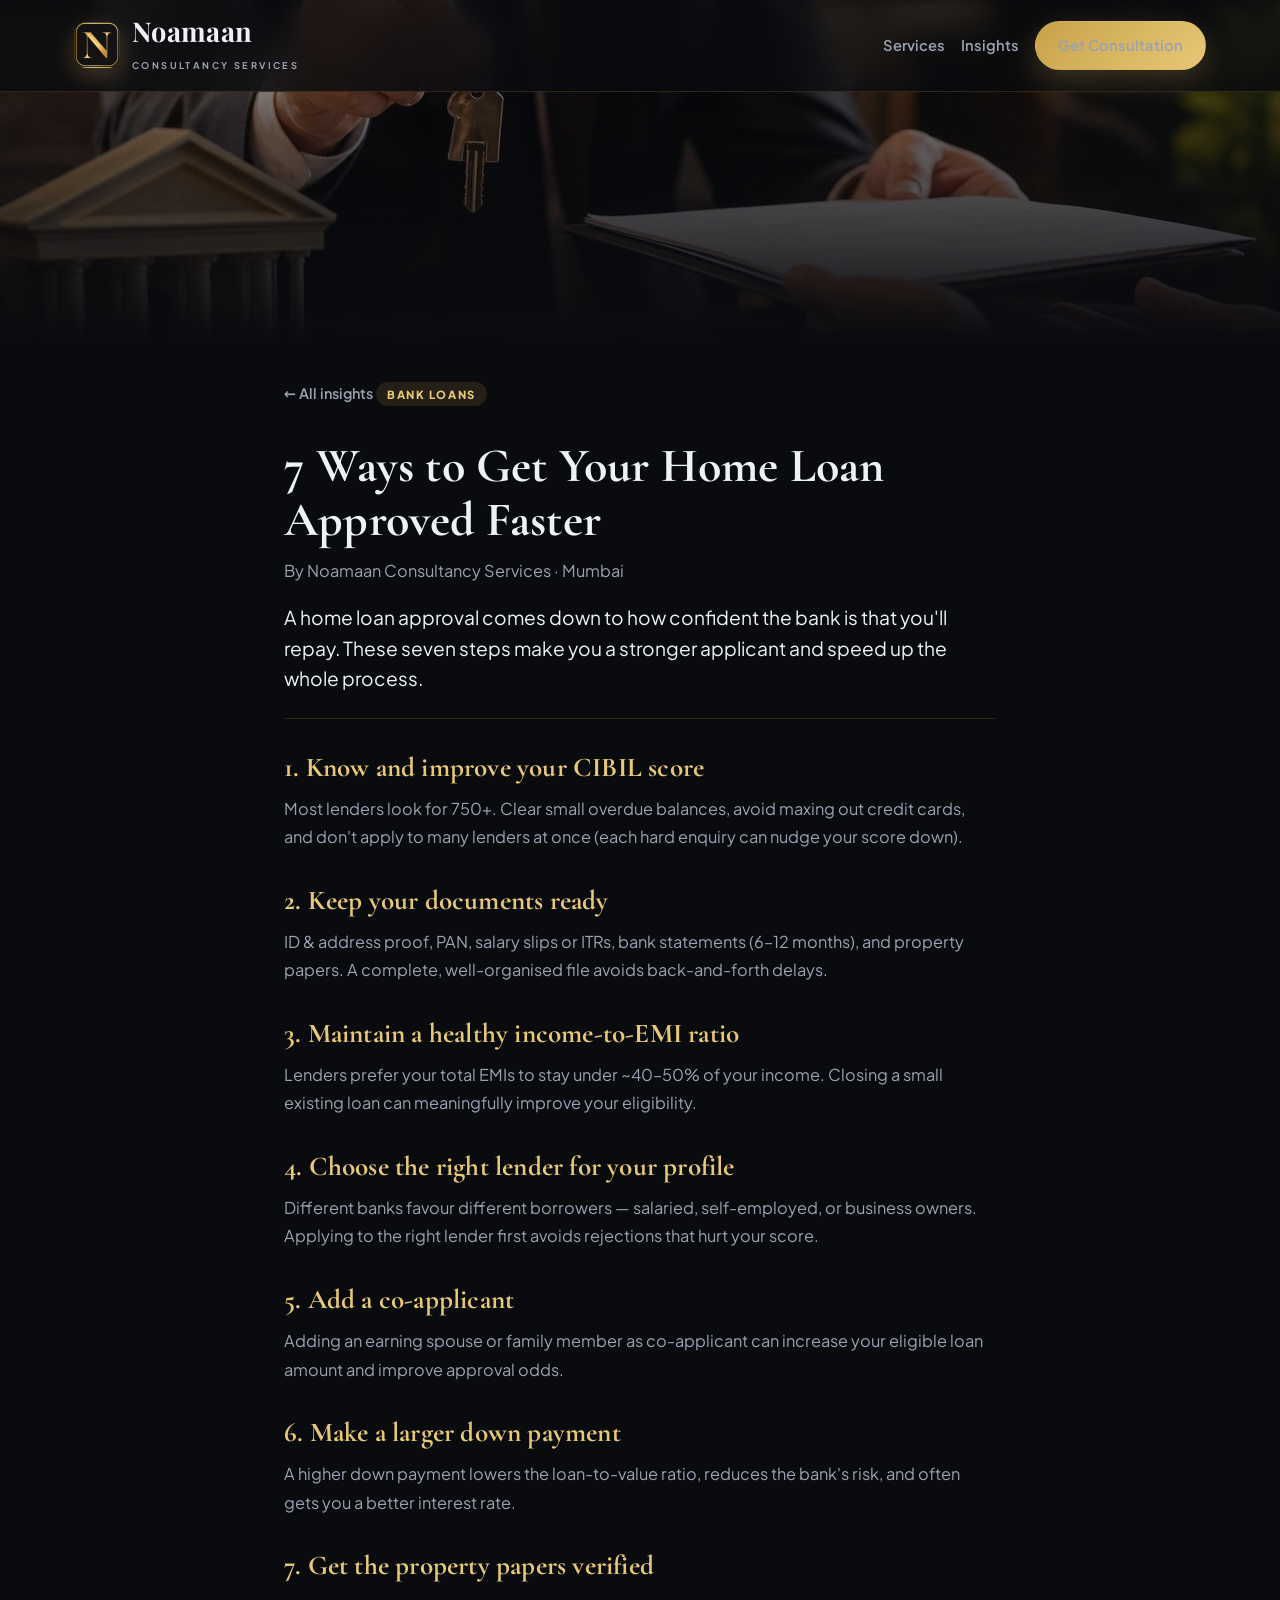
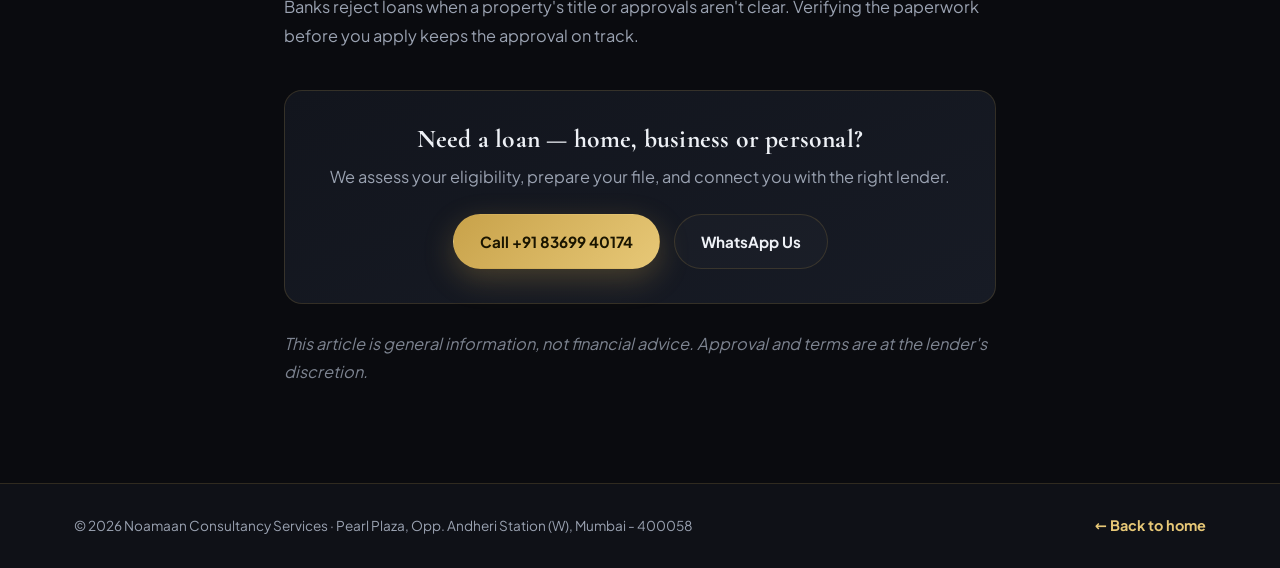
<file: blog/get-home-loan-approved.html>
<!DOCTYPE html>
<html lang="en">
<head>
  <meta charset="UTF-8" />
  <meta name="viewport" content="width=device-width, initial-scale=1.0" />
  <title>7 Ways to Get Your Home Loan Approved Faster | Noamaan Consultancy Services</title>
  <meta name="description" content="Practical tips to get your home loan approved faster in India — improve your CIBIL score, organise documents, choose the right lender, and more. Guidance from Noamaan Consultancy Services." />
  <link rel="canonical" href="https://noamaanconsultancy.in/blog/get-home-loan-approved.html" />
  <link rel="preload" href="../assets/fonts/plus-jakarta-sans.woff2" as="font" type="font/woff2" crossorigin />
  <link rel="preload" href="../assets/fonts/playfair-display.woff2" as="font" type="font/woff2" crossorigin />
  <link rel="stylesheet" href="../assets/css/fonts.css" />
  <link rel="stylesheet" href="../assets/css/style.css" />
  <link rel="stylesheet" href="../assets/css/blog.css" />
  <link rel="icon" type="image/png" href="../assets/img/logo-n.png" />
  <meta name="theme-color" content="#0a0b0f" />
</head>
<body class="article-page">
  <header class="nav scrolled">
    <div class="nav-inner">
      <a href="../index.html#home" class="brand"><span class="mark">N</span><span><span class="logo-name">Noamaan</span><small>Consultancy Services</small></span></a>
      <nav class="nav-links"><a href="../index.html#services">Services</a><a href="../index.html#insights">Insights</a><a href="../index.html#contact" class="btn btn-gold nav-cta">Get Consultation</a></nav>
    </div>
  </header>

  <article class="article">
    <div class="article-hero">
      <img src="../assets/img/svc-loans.jpg" alt="Home loan approval guidance" />
    </div>
    <div class="article-body container">
      <a href="../index.html#insights" class="back-link">← All insights</a>
      <span class="blog-tag">Bank Loans</span>
      <h1>7 Ways to Get Your Home Loan Approved Faster</h1>
      <p class="article-meta">By Noamaan Consultancy Services · Mumbai</p>

      <p class="lead">A home loan approval comes down to how confident the bank is that you'll repay. These seven steps make you a stronger applicant and speed up the whole process.</p>

      <h2>1. Know and improve your CIBIL score</h2>
      <p>Most lenders look for 750+. Clear small overdue balances, avoid maxing out credit cards, and don't apply to many lenders at once (each hard enquiry can nudge your score down).</p>

      <h2>2. Keep your documents ready</h2>
      <p>ID &amp; address proof, PAN, salary slips or ITRs, bank statements (6–12 months), and property papers. A complete, well-organised file avoids back-and-forth delays.</p>

      <h2>3. Maintain a healthy income-to-EMI ratio</h2>
      <p>Lenders prefer your total EMIs to stay under ~40–50% of your income. Closing a small existing loan can meaningfully improve your eligibility.</p>

      <h2>4. Choose the right lender for your profile</h2>
      <p>Different banks favour different borrowers — salaried, self-employed, or business owners. Applying to the right lender first avoids rejections that hurt your score.</p>

      <h2>5. Add a co-applicant</h2>
      <p>Adding an earning spouse or family member as co-applicant can increase your eligible loan amount and improve approval odds.</p>

      <h2>6. Make a larger down payment</h2>
      <p>A higher down payment lowers the loan-to-value ratio, reduces the bank's risk, and often gets you a better interest rate.</p>

      <h2>7. Get the property papers verified</h2>
      <p>Banks reject loans when a property's title or approvals aren't clear. Verifying the paperwork before you apply keeps the approval on track.</p>

      <div class="article-cta">
        <h3>Need a loan — home, business or personal?</h3>
        <p>We assess your eligibility, prepare your file, and connect you with the right lender.</p>
        <div class="cta-btns">
          <a href="tel:+918369940174" class="btn btn-gold">Call +91 83699 40174</a>
          <a href="https://wa.me/918369940174" class="btn btn-ghost">WhatsApp Us</a>
        </div>
      </div>
      <p class="disclaimer">This article is general information, not financial advice. Approval and terms are at the lender's discretion.</p>
    </div>
  </article>

  <footer class="article-footer">
    <div class="container">
      <p>© <span id="y"></span> Noamaan Consultancy Services · Pearl Plaza, Opp. Andheri Station (W), Mumbai - 400058</p>
      <a href="../index.html">← Back to home</a>
    </div>
  </footer>
  <script>document.getElementById('y').textContent=new Date().getFullYear();</script>
</body>
</html>
</file>
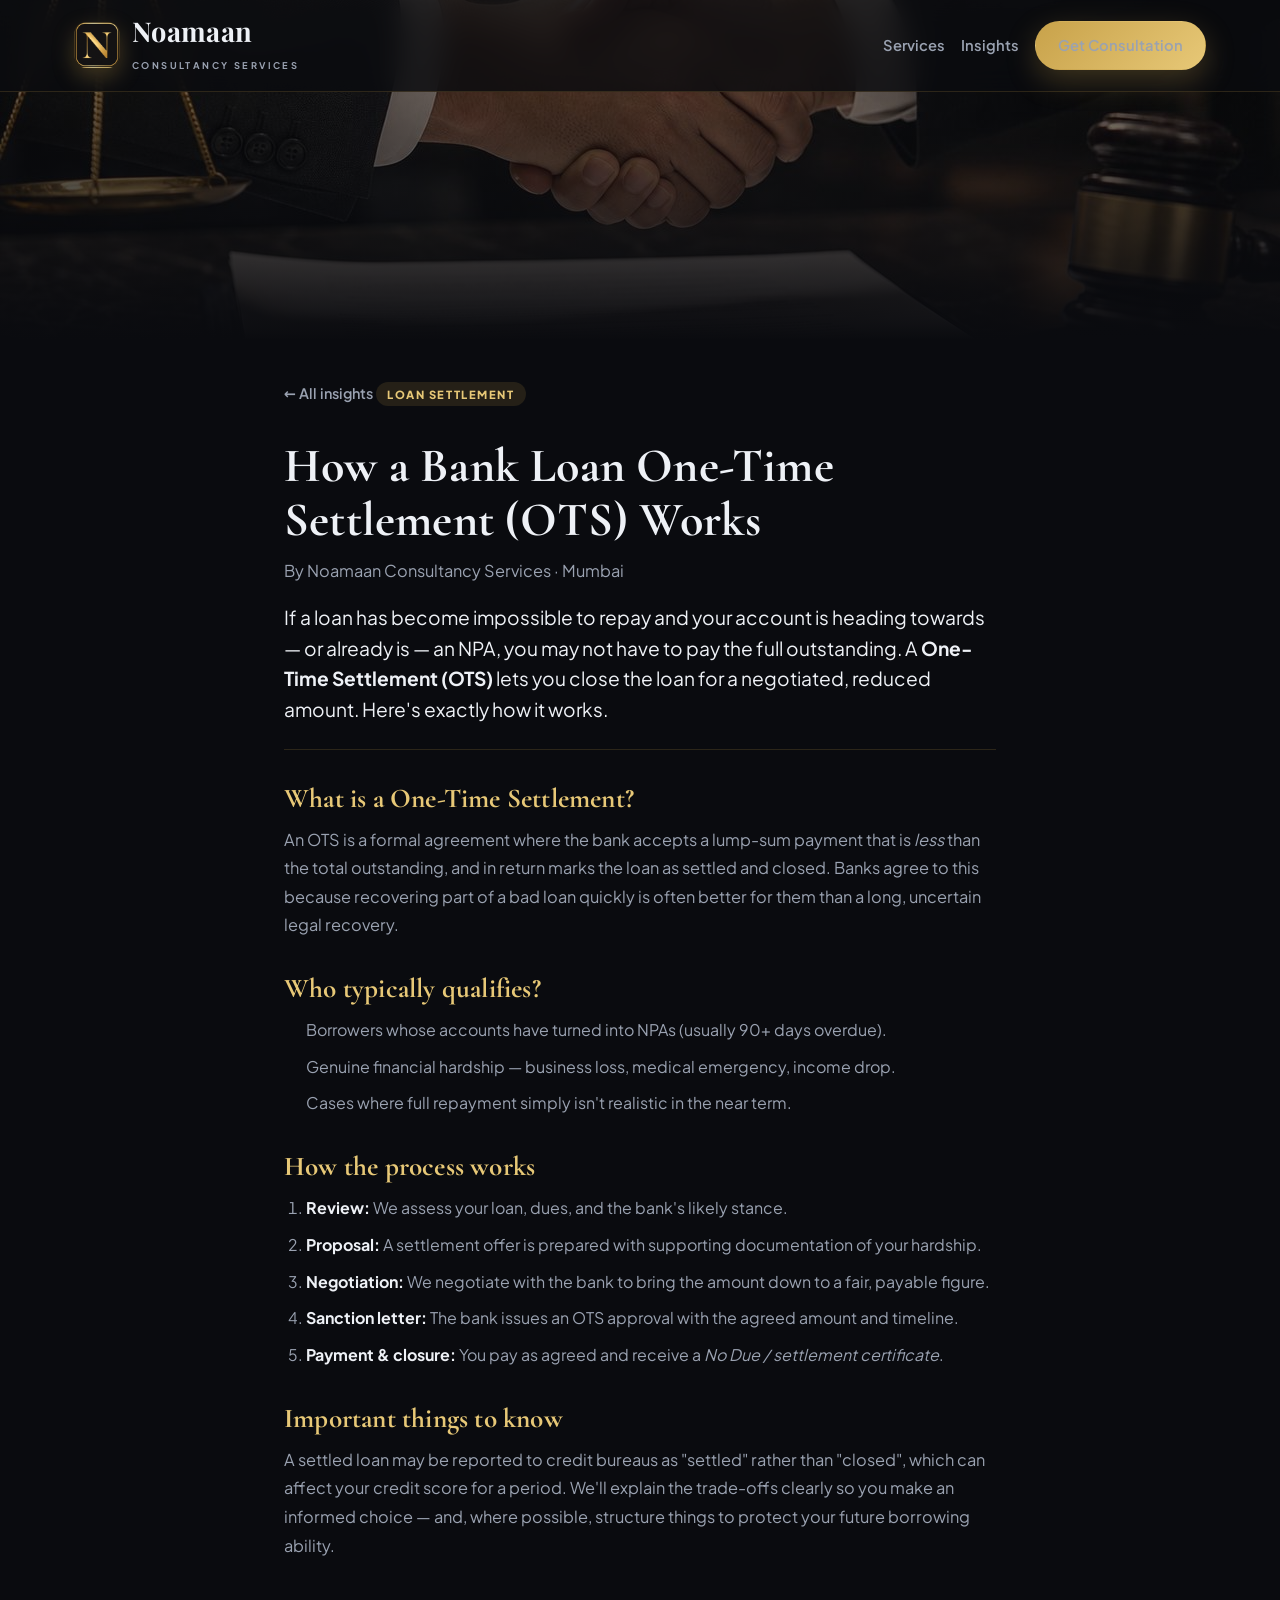
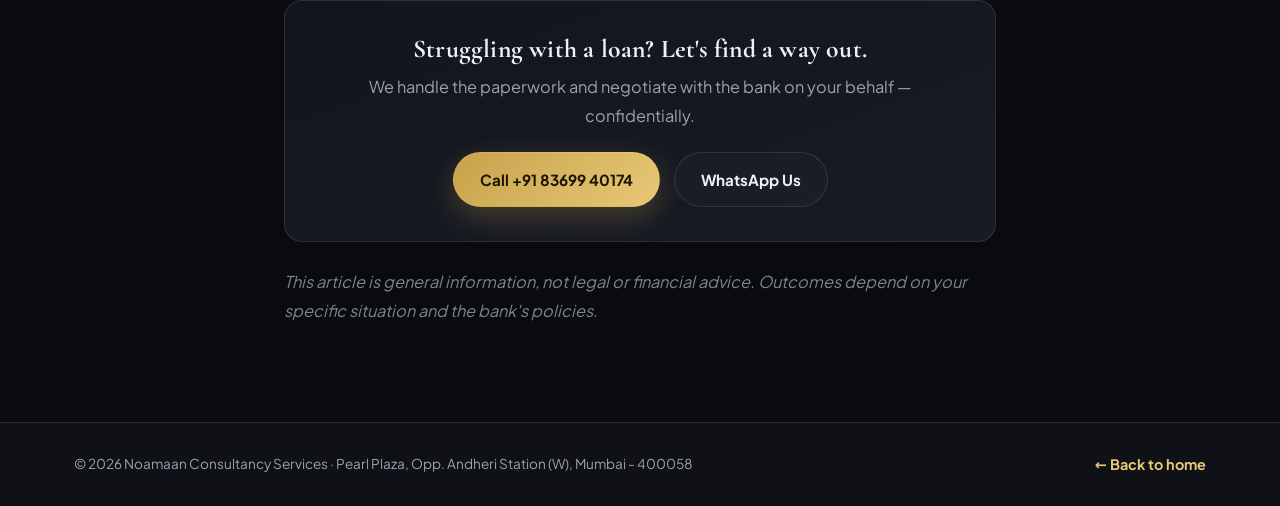
<file: blog/one-time-settlement.html>
<!DOCTYPE html>
<html lang="en">
<head>
  <meta charset="UTF-8" />
  <meta name="viewport" content="width=device-width, initial-scale=1.0" />
  <title>How a Bank Loan One-Time Settlement (OTS) Works | Noamaan Consultancy Services</title>
  <meta name="description" content="A plain-English guide to bank loan one-time settlement (OTS) in India — what it is, who qualifies, how negotiation works, and how Noamaan Consultancy Services helps you close an NPA for less." />
  <link rel="canonical" href="https://noamaanconsultancy.in/blog/one-time-settlement.html" />
  <link rel="preload" href="../assets/fonts/plus-jakarta-sans.woff2" as="font" type="font/woff2" crossorigin />
  <link rel="preload" href="../assets/fonts/playfair-display.woff2" as="font" type="font/woff2" crossorigin />
  <link rel="stylesheet" href="../assets/css/fonts.css" />
  <link rel="stylesheet" href="../assets/css/style.css" />
  <link rel="stylesheet" href="../assets/css/blog.css" />
  <link rel="icon" type="image/png" href="../assets/img/logo-n.png" />
  <meta name="theme-color" content="#0a0b0f" />
</head>
<body class="article-page">
  <header class="nav scrolled">
    <div class="nav-inner">
      <a href="../index.html#home" class="brand"><span class="mark">N</span><span><span class="logo-name">Noamaan</span><small>Consultancy Services</small></span></a>
      <nav class="nav-links"><a href="../index.html#services">Services</a><a href="../index.html#insights">Insights</a><a href="../index.html#contact" class="btn btn-gold nav-cta">Get Consultation</a></nav>
    </div>
  </header>

  <article class="article">
    <div class="article-hero">
      <img src="../assets/img/svc-settlement.jpg" alt="Bank loan one-time settlement negotiation" />
    </div>
    <div class="article-body container">
      <a href="../index.html#insights" class="back-link">← All insights</a>
      <span class="blog-tag">Loan Settlement</span>
      <h1>How a Bank Loan One-Time Settlement (OTS) Works</h1>
      <p class="article-meta">By Noamaan Consultancy Services · Mumbai</p>

      <p class="lead">If a loan has become impossible to repay and your account is heading towards — or already is — an NPA, you may not have to pay the full outstanding. A <strong>One-Time Settlement (OTS)</strong> lets you close the loan for a negotiated, reduced amount. Here's exactly how it works.</p>

      <h2>What is a One-Time Settlement?</h2>
      <p>An OTS is a formal agreement where the bank accepts a lump-sum payment that is <em>less</em> than the total outstanding, and in return marks the loan as settled and closed. Banks agree to this because recovering part of a bad loan quickly is often better for them than a long, uncertain legal recovery.</p>

      <h2>Who typically qualifies?</h2>
      <ul>
        <li>Borrowers whose accounts have turned into NPAs (usually 90+ days overdue).</li>
        <li>Genuine financial hardship — business loss, medical emergency, income drop.</li>
        <li>Cases where full repayment simply isn't realistic in the near term.</li>
      </ul>

      <h2>How the process works</h2>
      <ol>
        <li><strong>Review:</strong> We assess your loan, dues, and the bank's likely stance.</li>
        <li><strong>Proposal:</strong> A settlement offer is prepared with supporting documentation of your hardship.</li>
        <li><strong>Negotiation:</strong> We negotiate with the bank to bring the amount down to a fair, payable figure.</li>
        <li><strong>Sanction letter:</strong> The bank issues an OTS approval with the agreed amount and timeline.</li>
        <li><strong>Payment &amp; closure:</strong> You pay as agreed and receive a <em>No Due / settlement certificate</em>.</li>
      </ol>

      <h2>Important things to know</h2>
      <p>A settled loan may be reported to credit bureaus as "settled" rather than "closed", which can affect your credit score for a period. We'll explain the trade-offs clearly so you make an informed choice — and, where possible, structure things to protect your future borrowing ability.</p>

      <div class="article-cta">
        <h3>Struggling with a loan? Let's find a way out.</h3>
        <p>We handle the paperwork and negotiate with the bank on your behalf — confidentially.</p>
        <div class="cta-btns">
          <a href="tel:+918369940174" class="btn btn-gold">Call +91 83699 40174</a>
          <a href="https://wa.me/918369940174" class="btn btn-ghost">WhatsApp Us</a>
        </div>
      </div>
      <p class="disclaimer">This article is general information, not legal or financial advice. Outcomes depend on your specific situation and the bank's policies.</p>
    </div>
  </article>

  <footer class="article-footer">
    <div class="container">
      <p>© <span id="y"></span> Noamaan Consultancy Services · Pearl Plaza, Opp. Andheri Station (W), Mumbai - 400058</p>
      <a href="../index.html">← Back to home</a>
    </div>
  </footer>
  <script>document.getElementById('y').textContent=new Date().getFullYear();</script>
</body>
</html>
</file>
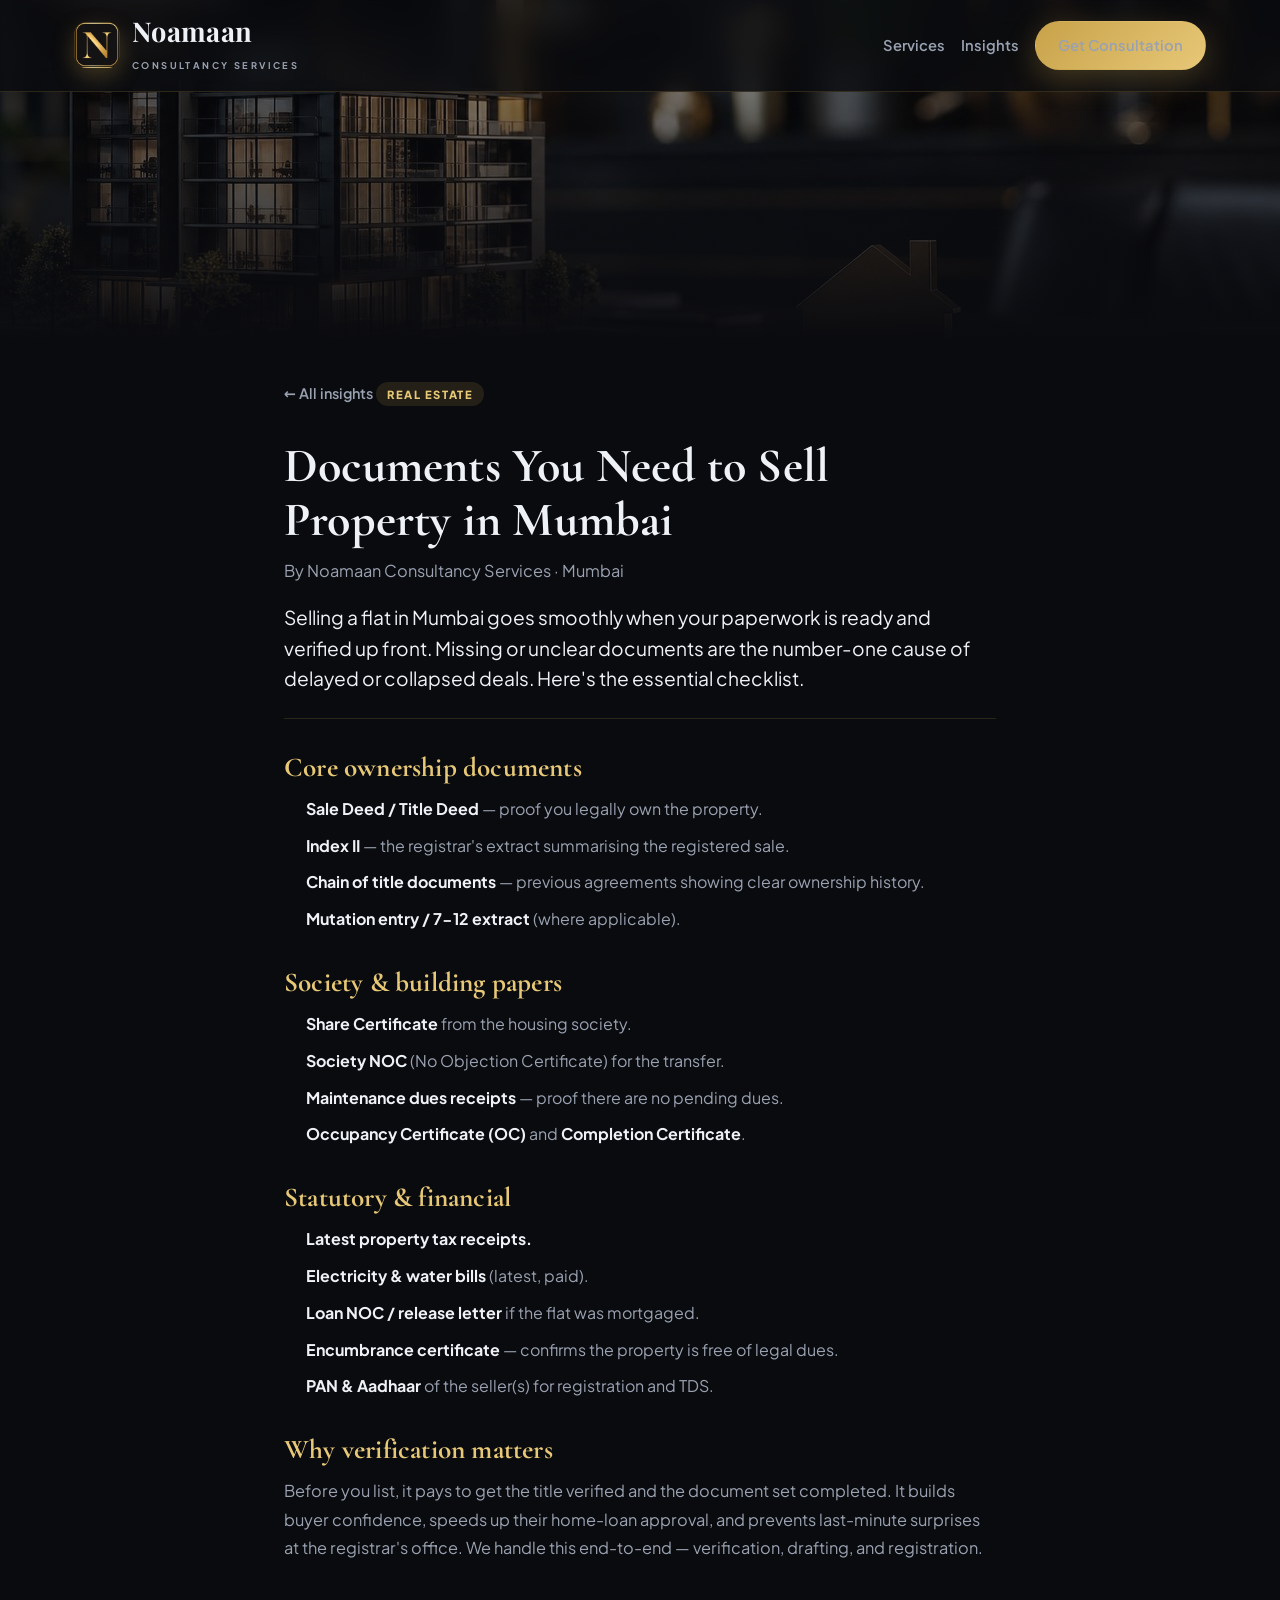
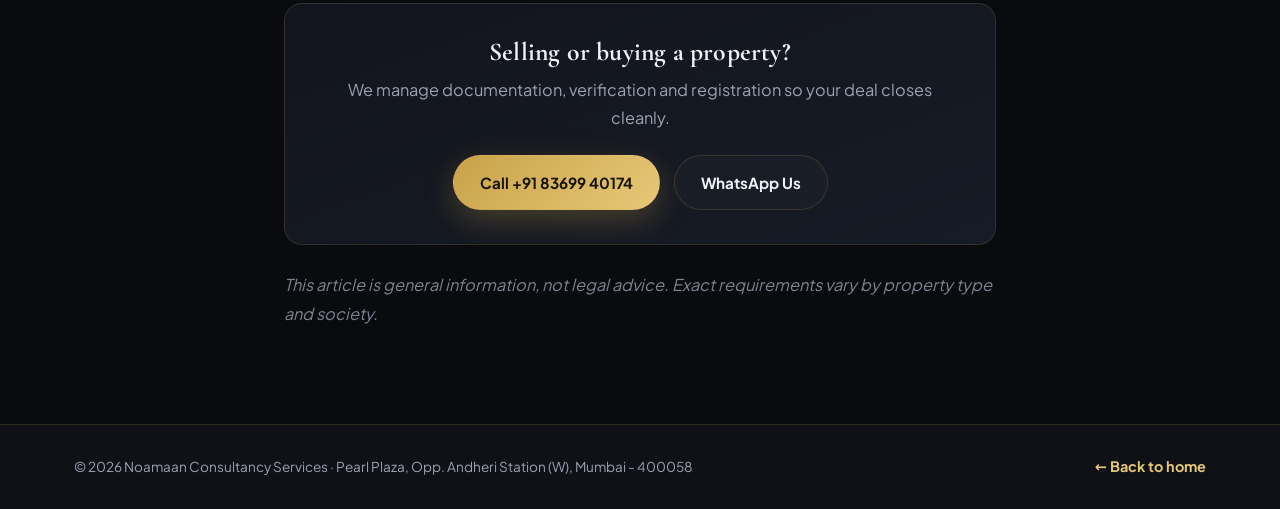
<file: blog/sell-property-mumbai.html>
<!DOCTYPE html>
<html lang="en">
<head>
  <meta charset="UTF-8" />
  <meta name="viewport" content="width=device-width, initial-scale=1.0" />
  <title>Documents You Need to Sell Property in Mumbai | Noamaan Consultancy Services</title>
  <meta name="description" content="The complete checklist of documents required to sell a flat or property in Mumbai — title deed, society NOC, index II, and more. A clear guide from Noamaan Consultancy Services." />
  <link rel="canonical" href="https://noamaanconsultancy.in/blog/sell-property-mumbai.html" />
  <link rel="preload" href="../assets/fonts/plus-jakarta-sans.woff2" as="font" type="font/woff2" crossorigin />
  <link rel="preload" href="../assets/fonts/playfair-display.woff2" as="font" type="font/woff2" crossorigin />
  <link rel="stylesheet" href="../assets/css/fonts.css" />
  <link rel="stylesheet" href="../assets/css/style.css" />
  <link rel="stylesheet" href="../assets/css/blog.css" />
  <link rel="icon" type="image/png" href="../assets/img/logo-n.png" />
  <meta name="theme-color" content="#0a0b0f" />
</head>
<body class="article-page">
  <header class="nav scrolled">
    <div class="nav-inner">
      <a href="../index.html#home" class="brand"><span class="mark">N</span><span><span class="logo-name">Noamaan</span><small>Consultancy Services</small></span></a>
      <nav class="nav-links"><a href="../index.html#services">Services</a><a href="../index.html#insights">Insights</a><a href="../index.html#contact" class="btn btn-gold nav-cta">Get Consultation</a></nav>
    </div>
  </header>

  <article class="article">
    <div class="article-hero">
      <img src="../assets/img/svc-realestate.jpg" alt="Property sale documents in Mumbai" />
    </div>
    <div class="article-body container">
      <a href="../index.html#insights" class="back-link">← All insights</a>
      <span class="blog-tag">Real Estate</span>
      <h1>Documents You Need to Sell Property in Mumbai</h1>
      <p class="article-meta">By Noamaan Consultancy Services · Mumbai</p>

      <p class="lead">Selling a flat in Mumbai goes smoothly when your paperwork is ready and verified up front. Missing or unclear documents are the number-one cause of delayed or collapsed deals. Here's the essential checklist.</p>

      <h2>Core ownership documents</h2>
      <ul>
        <li><strong>Sale Deed / Title Deed</strong> — proof you legally own the property.</li>
        <li><strong>Index II</strong> — the registrar's extract summarising the registered sale.</li>
        <li><strong>Chain of title documents</strong> — previous agreements showing clear ownership history.</li>
        <li><strong>Mutation entry / 7-12 extract</strong> (where applicable).</li>
      </ul>

      <h2>Society &amp; building papers</h2>
      <ul>
        <li><strong>Share Certificate</strong> from the housing society.</li>
        <li><strong>Society NOC</strong> (No Objection Certificate) for the transfer.</li>
        <li><strong>Maintenance dues receipts</strong> — proof there are no pending dues.</li>
        <li><strong>Occupancy Certificate (OC)</strong> and <strong>Completion Certificate</strong>.</li>
      </ul>

      <h2>Statutory &amp; financial</h2>
      <ul>
        <li><strong>Latest property tax receipts.</strong></li>
        <li><strong>Electricity &amp; water bills</strong> (latest, paid).</li>
        <li><strong>Loan NOC / release letter</strong> if the flat was mortgaged.</li>
        <li><strong>Encumbrance certificate</strong> — confirms the property is free of legal dues.</li>
        <li><strong>PAN &amp; Aadhaar</strong> of the seller(s) for registration and TDS.</li>
      </ul>

      <h2>Why verification matters</h2>
      <p>Before you list, it pays to get the title verified and the document set completed. It builds buyer confidence, speeds up their home-loan approval, and prevents last-minute surprises at the registrar's office. We handle this end-to-end — verification, drafting, and registration.</p>

      <div class="article-cta">
        <h3>Selling or buying a property?</h3>
        <p>We manage documentation, verification and registration so your deal closes cleanly.</p>
        <div class="cta-btns">
          <a href="tel:+918369940174" class="btn btn-gold">Call +91 83699 40174</a>
          <a href="https://wa.me/918369940174" class="btn btn-ghost">WhatsApp Us</a>
        </div>
      </div>
      <p class="disclaimer">This article is general information, not legal advice. Exact requirements vary by property type and society.</p>
    </div>
  </article>

  <footer class="article-footer">
    <div class="container">
      <p>© <span id="y"></span> Noamaan Consultancy Services · Pearl Plaza, Opp. Andheri Station (W), Mumbai - 400058</p>
      <a href="../index.html">← Back to home</a>
    </div>
  </footer>
  <script>document.getElementById('y').textContent=new Date().getFullYear();</script>
</body>
</html>
</file>
<file: assets/css/fonts.css>
/* Self-hosted fonts (Latin) — load reliably without external CDN.
   Variable fonts: a single file covers the full weight range. */

@font-face{
  font-family:'Plus Jakarta Sans';
  font-style:normal;
  font-weight:400 800;
  font-display:swap;
  src:url('../fonts/plus-jakarta-sans.woff2') format('woff2');
}
@font-face{
  font-family:'Cormorant Garamond';
  font-style:normal;
  font-weight:500 700;
  font-display:swap;
  src:url('../fonts/cormorant-garamond.woff2') format('woff2');
}

/* Playfair Display — luxury high-contrast serif used for the "Noamaan" wordmark */
@font-face{
  font-family:'Playfair Display';
  font-style:normal;
  font-weight:600 700;
  font-display:swap;
  src:url('../fonts/playfair-display.woff2') format('woff2');
}
</file>
<file: assets/css/style.css>
/* =========================================================
   Noamaan Consultancy Services — Premium Dark + Gold Theme
   ========================================================= */

:root{
  --bg:#0a0b0f;
  --bg-2:#0f1117;
  --panel:#12151d;
  --panel-2:#171b25;
  --gold:#c8a24a;
  --gold-2:#e7c877;
  --gold-soft:rgba(200,162,74,.14);
  --text:#eef1f6;
  --muted:#9aa2b1;
  --line:rgba(200,162,74,.18);
  --radius:18px;
  --shadow:0 24px 60px rgba(0,0,0,.55);
  --maxw:1180px;
  --font:'Plus Jakarta Sans','Segoe UI',system-ui,-apple-system,sans-serif;
  --serif:'Cormorant Garamond',Georgia,'Times New Roman',serif;
  /* Elegant serif wordmark for the "Noamaan" logo */
  --logo:'Playfair Display',Georgia,'Times New Roman',serif;
}

*{margin:0;padding:0;box-sizing:border-box}
html{scroll-behavior:smooth;-webkit-text-size-adjust:100%;text-size-adjust:100%}
body{
  font-family:var(--font);
  background:var(--bg);
  color:var(--text);
  line-height:1.65;
  overflow-x:hidden;
  -webkit-font-smoothing:antialiased;
}
a{color:inherit;text-decoration:none}
img{max-width:100%;display:block}
ul{list-style:none}

/* ---------- Loading screen ---------- */
.loader{
  position:fixed;inset:0;z-index:9999;display:grid;place-items:center;
  background:radial-gradient(800px 500px at 50% 30%, #14171f, #0a0b0f 70%);
  transition:opacity .6s ease, visibility .6s ease;
}
.loader.hide{opacity:0;visibility:hidden;pointer-events:none}
.loader-inner{text-align:center;animation:loaderfade .8s ease}
.loader-mark{
  width:82px;height:82px;margin:0 auto 22px;border-radius:18px;
  background-image:url('../img/logo-n.png');background-size:cover;background-position:center;
  border:1px solid rgba(200,162,74,.35);box-shadow:0 12px 34px rgba(200,162,74,.3);
  font-size:0;color:transparent;animation:loaderpulse 1.6s ease-in-out infinite;
}
.loader-name{font-family:'Playfair Display',Georgia,serif;font-size:2.4rem;font-weight:700;color:#e7c877;line-height:1}
.loader-sub{font-family:'Plus Jakarta Sans',sans-serif;font-size:.62rem;letter-spacing:.34em;text-transform:uppercase;color:#9aa2b1;font-weight:700;margin-top:8px}
.loader-bar{width:160px;height:3px;border-radius:3px;background:rgba(200,162,74,.15);margin:26px auto 0;overflow:hidden}
.loader-bar span{display:block;height:100%;width:40%;border-radius:3px;background:linear-gradient(90deg,#c8a24a,#e7c877);animation:loaderbar 1.2s ease-in-out infinite}
@keyframes loaderbar{0%{transform:translateX(-120%)}100%{transform:translateX(320%)}}
@keyframes loaderpulse{0%,100%{transform:scale(1)}50%{transform:scale(1.06)}}
@keyframes loaderfade{from{opacity:0;transform:translateY(10px)}to{opacity:1;transform:none}}

/* WebGL canvas background */
#bg-canvas{
  position:fixed;inset:0;z-index:0;
  display:block;
  background:
    radial-gradient(1200px 600px at 80% -10%, rgba(200,162,74,.10), transparent 60%),
    radial-gradient(900px 500px at 0% 20%, rgba(80,110,200,.08), transparent 55%),
    linear-gradient(180deg,var(--bg),var(--bg-2));
}
.content{position:relative;z-index:1}

/* ---------- Layout helpers ---------- */
.container{width:100%;max-width:var(--maxw);margin:0 auto;padding:0 24px}
section{padding:110px 0}
.eyebrow{
  display:inline-flex;align-items:center;gap:10px;
  font-size:.78rem;letter-spacing:.28em;text-transform:uppercase;
  color:var(--gold-2);font-weight:700;margin-bottom:18px;
}
.eyebrow::before{content:"";width:28px;height:1px;background:var(--gold)}
h1,h2,h3{font-family:var(--serif);font-weight:700;line-height:1.1;letter-spacing:.2px}
.section-title{font-size:clamp(2rem,4.4vw,3.3rem);margin-bottom:14px}
.section-sub{color:var(--muted);max-width:640px;font-size:1.05rem}
.center{text-align:center;margin:0 auto}
.gold{color:var(--gold-2)}

/* ---------- Buttons ---------- */
.btn{
  display:inline-flex;align-items:center;gap:10px;
  padding:14px 26px;border-radius:60px;font-weight:700;font-size:.95rem;
  cursor:pointer;border:1px solid transparent;transition:.3s ease;position:relative;
}
.btn-gold{
  background:linear-gradient(135deg,var(--gold),var(--gold-2));
  color:#1a1500;box-shadow:0 10px 30px rgba(200,162,74,.28);
}
.btn-gold:hover{transform:translateY(-3px);box-shadow:0 16px 40px rgba(200,162,74,.42)}
.btn-ghost{border-color:var(--line);color:var(--text);background:rgba(255,255,255,.02)}
.btn-ghost:hover{border-color:var(--gold);color:var(--gold-2);transform:translateY(-3px)}

/* ---------- Navbar ---------- */
header.nav{
  position:fixed;top:0;left:0;right:0;z-index:50;
  transition:.35s ease;
}
.nav-inner{
  display:flex;align-items:center;justify-content:space-between;
  padding:18px 24px;max-width:var(--maxw);margin:0 auto;
}
.nav.scrolled{background:rgba(10,11,15,.82);backdrop-filter:blur(14px);border-bottom:1px solid var(--line)}
.brand{display:flex;align-items:center;gap:12px;font-family:var(--serif);font-size:1.35rem;font-weight:600}
.brand .mark{
  width:46px;height:46px;border-radius:12px;flex-shrink:0;
  background-image:url('../img/logo-n.png');background-size:cover;background-position:center;
  box-shadow:0 8px 22px rgba(200,162,74,.28);border:1px solid var(--line);
  font-size:0;color:transparent;
}
.brand .logo-name{
  font-family:var(--logo);font-weight:700;font-size:1.7rem;line-height:1;letter-spacing:.3px;
  color:var(--text);
}
.brand small{display:block;font-family:var(--font);font-size:.58rem;letter-spacing:.26em;text-transform:uppercase;color:var(--muted);font-weight:700;margin-top:4px}
.nav-links{display:flex;align-items:center;gap:clamp(12px, 1.8vw, 26px)}
.nav-links a{font-size:.92rem;color:var(--muted);font-weight:600;transition:.25s;position:relative}
.nav-links a::after{content:"";position:absolute;left:0;bottom:-6px;width:0;height:2px;background:var(--gold);transition:.3s}
.nav-links a:hover{color:var(--text)}
.nav-links a:hover::after{width:100%}
.nav-cta{padding:11px 22px}
.lang-switch{display:inline-flex;gap:2px;margin-left:14px;padding:3px;border:1px solid rgba(201,162,77,.28);border-radius:999px;background:rgba(255,255,255,.03)}
.lang-switch button{border:0;background:transparent;color:var(--muted,#b8b0a0);font:600 12px/1 'Plus Jakarta Sans',sans-serif;letter-spacing:.02em;padding:6px 11px;border-radius:999px;cursor:pointer;transition:all .2s ease}
.lang-switch button:hover{color:#f3ead4}
.lang-switch button.active{background:linear-gradient(135deg,#e6c877,#c9a24d);color:#1a1408}
.hamburger{display:none;flex-direction:column;gap:5px;cursor:pointer;background:none;border:0;padding:8px}
.hamburger span{width:26px;height:2px;background:var(--text);transition:.3s}

/* ---------- Hero ---------- */
.hero{min-height:100vh;display:flex;align-items:center;position:relative;padding-top:90px}
.hero-grid{display:grid;grid-template-columns:1.05fr .95fr;gap:40px;align-items:center}
.hero h1{font-size:clamp(2.7rem,6vw,5rem);margin-bottom:22px}
.hero h1 .line{display:block}
.hero p.lead{color:var(--muted);font-size:1.18rem;max-width:520px;margin-bottom:34px}
.hero-cta{display:flex;gap:16px;flex-wrap:wrap;margin-bottom:40px}
.hero-stats{display:flex;gap:0;flex-wrap:wrap;align-items:center}
.hero-stats .stat{padding:0 26px;position:relative}
.hero-stats .stat:first-child{padding-left:0}
.hero-stats .stat:not(:last-child)::after{content:"";position:absolute;right:0;top:50%;transform:translateY(-50%);width:1px;height:38px;background:var(--line)}
.hero-stats .stat b{font-family:var(--serif);font-size:2.4rem;font-weight:700;color:var(--gold-2);display:block;line-height:1;margin-bottom:4px}
.hero-stats .stat b span{font-size:inherit;font-weight:inherit;color:inherit}
.hero-stats .stat > span{font-size:.8rem;color:var(--muted);letter-spacing:.04em;font-weight:600}
.hero-visual{position:relative}
.hero-photo{
  position:relative;border-radius:22px;overflow:hidden;
  border:1px solid var(--line);box-shadow:0 30px 80px rgba(0,0,0,.6);
  transform-style:preserve-3d;
}
.hero-photo img{width:100%;height:520px;object-fit:cover;display:block}
.hero-photo::after{content:"";position:absolute;inset:0;border-radius:22px;background:linear-gradient(180deg,transparent 50%,rgba(10,11,15,.9));pointer-events:none}

/* Badges are siblings of .hero-photo (NOT children) so the tilt transform,
   overflow:hidden and 3D context can't clip them or break their background. */
.hero-photo-badges{
  position:absolute;left:16px;right:16px;bottom:16px;
  display:flex;gap:10px;flex-wrap:wrap;z-index:5;pointer-events:none;
}
.hp-badge{
  display:inline-flex;align-items:center;gap:7px;
  background:linear-gradient(135deg,rgba(20,24,33,.94),rgba(26,31,43,.94));
  -webkit-backdrop-filter:blur(8px);backdrop-filter:blur(8px);
  border:1px solid var(--line);color:var(--gold-2);
  padding:9px 15px;border-radius:40px;font-size:.84rem;font-weight:700;letter-spacing:.02em;
  box-shadow:0 6px 18px rgba(0,0,0,.45);white-space:nowrap;
}
.hp-badge svg{color:var(--gold-2);flex-shrink:0}
@keyframes floaty{0%,100%{transform:translateY(0)}50%{transform:translateY(-16px)}}

.scroll-ind{position:absolute;bottom:22px;left:50%;transform:translateX(-50%);color:var(--muted);font-size:.72rem;letter-spacing:.2em;text-transform:uppercase;display:flex;flex-direction:column;align-items:center;gap:10px;z-index:1;pointer-events:none}
.scroll-ind .mouse{width:22px;height:36px;border:2px solid var(--line);border-radius:14px;position:relative}
.scroll-ind .mouse::after{content:"";position:absolute;top:7px;left:50%;transform:translateX(-50%);width:4px;height:7px;border-radius:3px;background:var(--gold);animation:scrolldot 1.6s infinite}
@keyframes scrolldot{0%{opacity:1;top:7px}100%{opacity:0;top:18px}}

/* ---------- Trust strip ---------- */
.trust{padding:34px 0;border-top:1px solid var(--line);border-bottom:1px solid var(--line);background:rgba(255,255,255,.015)}
.trust-inner{display:flex;align-items:center;justify-content:space-between;gap:30px;flex-wrap:wrap}
.trust-item{display:flex;align-items:center;gap:12px;color:var(--muted);font-weight:600;font-size:.95rem}
.trust-item svg{color:var(--gold-2);flex-shrink:0}

/* ---------- Services ---------- */
.services-grid{display:grid;grid-template-columns:repeat(3,1fr);gap:26px;margin-top:56px}
.card{
  background:linear-gradient(160deg,var(--panel),var(--panel-2));
  border:1px solid var(--line);border-radius:var(--radius);
  padding:34px 30px;transition:.4s;transform-style:preserve-3d;position:relative;overflow:hidden;
}
.card::before{content:"";position:absolute;inset:0;background:linear-gradient(160deg,rgba(200,162,74,.08),transparent 45%);opacity:0;transition:.4s}
.card:hover{border-color:var(--gold);box-shadow:var(--shadow)}
.card:hover::before{opacity:1}
.card .card-ic{
  width:60px;height:60px;border-radius:15px;display:grid;place-items:center;margin-bottom:22px;
  background:var(--gold-soft);color:var(--gold-2);transform:translateZ(40px);
}
.card h3{font-size:1.5rem;margin-bottom:12px;transform:translateZ(30px)}
.card p{color:var(--muted);font-size:.96rem;transform:translateZ(20px)}
.card .card-link{margin-top:18px;display:inline-flex;gap:8px;color:var(--gold-2);font-weight:700;font-size:.9rem;transform:translateZ(25px)}

/* photo-topped service cards */
.card-photo{padding:0;overflow:hidden}
.card-photo .card-img{position:relative;height:190px;overflow:hidden}
.card-photo .card-img img{width:100%;height:100%;object-fit:cover;transition:transform .6s ease}
.card-photo .card-img::after{content:"";position:absolute;inset:0;background:linear-gradient(180deg,transparent 40%,rgba(18,21,29,.9))}
.card-photo:hover .card-img img{transform:scale(1.07)}
.card-photo .card-body{padding:28px 30px 34px;position:relative}
.card-photo .card-ic{margin-top:-52px;position:relative;z-index:2;transform:none;box-shadow:0 10px 24px rgba(0,0,0,.4)}
.card-photo:hover{transform:none}

.services-more{text-align:center;margin-top:44px;color:var(--muted);font-size:1.05rem}
.services-more a{color:var(--gold-2);font-weight:700;border-bottom:1px solid var(--line);padding-bottom:2px;transition:.25s}
.services-more a:hover{border-color:var(--gold-2)}

/* ---------- About ---------- */
.about-grid{display:grid;grid-template-columns:1fr 1fr;gap:60px;align-items:center}
.about-visual{position:relative;margin-bottom:20px}
.about-visual .frame{
  border-radius:var(--radius);overflow:hidden;border:1px solid var(--line);
  aspect-ratio:4/3;background:linear-gradient(160deg,var(--panel),var(--panel-2));position:relative;
}
.about-badge{
  position:absolute;bottom:-24px;right:24px;
  display:flex;align-items:center;gap:12px;
  background:linear-gradient(135deg,var(--gold),var(--gold-2));
  color:#1a1500;border-radius:16px;padding:16px 22px;box-shadow:var(--shadow);text-align:left;z-index:3;
}
.about-badge b{font-family:var(--serif);font-size:3.2rem;font-weight:700;display:block;line-height:.9}
.about-badge b span{font-size:inherit;font-weight:inherit}
.about-badge > span{font-size:.82rem;font-weight:800;letter-spacing:.03em;line-height:1.15;max-width:82px;text-transform:uppercase}
.about-list{margin-top:26px;display:grid;gap:16px}
.about-list li{display:flex;gap:14px;align-items:flex-start}
.about-list .tick{width:26px;height:26px;border-radius:50%;background:var(--gold-soft);color:var(--gold-2);display:grid;place-items:center;flex-shrink:0;margin-top:3px}
.about-list b{font-weight:700}
.about-list p{color:var(--muted);font-size:.92rem}

/* ---------- Accreditation / Partnership ---------- */
.partner-section{
  position:relative;
  background:linear-gradient(180deg, rgba(18,21,29,0.55) 0%, rgba(15,17,23,0.85) 50%, rgba(10,11,15,0.55) 100%);
  border-top:1px solid var(--line);
  border-bottom:1px solid var(--line);
}
.partner-grid{
  display:grid;
  grid-template-columns:1.05fr 0.95fr;
  gap:52px;
  align-items:center;
}
.cert-card-wrap{
  position:relative;
}
.cert-frame{
  position:relative;
  border-radius:20px;
  overflow:hidden;
  border:2px solid rgba(200,162,74,0.4);
  background:#0e1017;
  box-shadow:0 24px 60px rgba(0,0,0,0.65), 0 0 35px rgba(200,162,74,0.12);
  cursor:pointer;
  transition:all 0.35s cubic-bezier(0.16, 1, 0.3, 1);
  display:block;
}
.cert-frame:hover{
  border-color:var(--gold-2);
  box-shadow:0 30px 80px rgba(0,0,0,0.8), 0 0 50px rgba(200,162,74,0.3);
  transform:translateY(-4px);
}
.cert-frame:focus-visible{
  outline:3px solid var(--gold-2);
  outline-offset:4px;
}
.cert-ribbon{
  position:absolute;
  top:16px;
  left:16px;
  z-index:4;
  display:inline-flex;
  align-items:center;
  gap:6px;
  background:linear-gradient(135deg,var(--gold),var(--gold-2));
  color:#1a1500;
  font-size:0.75rem;
  font-weight:800;
  letter-spacing:0.04em;
  text-transform:uppercase;
  padding:6px 14px;
  border-radius:30px;
  box-shadow:0 6px 18px rgba(0,0,0,0.45);
}
.cert-img{
  width:100%;
  height:auto;
  display:block;
  transition:transform 0.5s ease;
  background:#fff;
}
.cert-frame:hover .cert-img{
  transform:scale(1.02);
}
.cert-overlay{
  position:absolute;
  inset:0;
  background:linear-gradient(180deg, rgba(10,11,15,0.02) 0%, rgba(10,11,15,0.72) 100%);
  display:flex;
  align-items:flex-end;
  justify-content:center;
  padding:22px;
  opacity:0.85;
  transition:opacity 0.3s ease;
}
.cert-frame:hover .cert-overlay{
  opacity:1;
}
.cert-zoom-btn{
  display:inline-flex;
  align-items:center;
  gap:8px;
  background:rgba(18,21,29,0.92);
  backdrop-filter:blur(8px);
  -webkit-backdrop-filter:blur(8px);
  border:1px solid var(--gold);
  color:var(--gold-2);
  padding:10px 18px;
  border-radius:40px;
  font-size:0.85rem;
  font-weight:700;
  letter-spacing:0.02em;
  box-shadow:0 8px 24px rgba(0,0,0,0.5);
  transition:all 0.25s ease;
}
.cert-frame:hover .cert-zoom-btn{
  background:linear-gradient(135deg,var(--gold),var(--gold-2));
  color:#1a1500;
  border-color:transparent;
  transform:translateY(-2px);
}
.cert-meta-strip{
  display:grid;
  grid-template-columns:repeat(3, 1fr);
  gap:10px;
  margin-top:14px;
  padding:14px 18px;
  background:linear-gradient(160deg,var(--panel),var(--panel-2));
  border:1px solid var(--line);
  border-radius:14px;
  font-size:0.78rem;
  color:var(--muted);
}
.cert-meta-strip div strong{
  display:block;
  color:var(--gold-2);
  font-weight:700;
  font-size:0.74rem;
  text-transform:uppercase;
  letter-spacing:0.04em;
  margin-bottom:2px;
}
.partner-info{
  display:flex;
  flex-direction:column;
}
.partner-pill{
  display:inline-flex;
  align-items:center;
  gap:8px;
  align-self:flex-start;
  padding:6px 14px;
  border-radius:30px;
  background:rgba(200,162,74,0.1);
  border:1px solid rgba(200,162,74,0.3);
  color:var(--gold-2);
  font-size:0.78rem;
  font-weight:700;
  letter-spacing:0.04em;
  margin-bottom:18px;
}
.pill-dot{
  width:7px;
  height:7px;
  border-radius:50%;
  background:#25d366;
  box-shadow:0 0 8px #25d366;
  display:inline-block;
}
.partner-heading{
  font-size:clamp(1.6rem, 3.2vw, 2.3rem);
  line-height:1.2;
  margin-bottom:16px;
}
.partner-desc{
  color:var(--muted);
  font-size:0.98rem;
  line-height:1.7;
  margin-bottom:24px;
}
.partner-desc strong{
  color:var(--text);
}
.partner-features{
  display:grid;
  gap:14px;
  margin-bottom:28px;
}
.p-feat{
  display:flex;
  gap:14px;
  align-items:flex-start;
  padding:14px 18px;
  background:linear-gradient(160deg,rgba(18,21,29,0.7),rgba(23,27,37,0.7));
  border:1px solid var(--line);
  border-radius:14px;
  transition:border-color 0.25s ease, transform 0.25s ease;
}
.p-feat:hover{
  border-color:rgba(200,162,74,0.45);
  transform:translateX(4px);
}
.p-feat-ic{
  width:40px;
  height:40px;
  border-radius:10px;
  background:var(--gold-soft);
  color:var(--gold-2);
  display:grid;
  place-items:center;
  flex-shrink:0;
}
.p-feat h4{
  font-family:var(--font);
  font-size:0.94rem;
  font-weight:700;
  color:var(--text);
  margin-bottom:3px;
}
.p-feat p{
  color:var(--muted);
  font-size:0.85rem;
  line-height:1.5;
}
.partner-actions{
  display:flex;
  gap:14px;
  flex-wrap:wrap;
}

/* Modal Lightbox */
.cert-modal{
  position:fixed;
  inset:0;
  z-index:99999;
  display:grid;
  place-items:center;
  padding:20px;
  opacity:0;
  visibility:hidden;
  pointer-events:none;
  transition:opacity 0.35s ease, visibility 0.35s ease;
}
.cert-modal.open{
  opacity:1;
  visibility:visible;
  pointer-events:auto;
}
.cert-modal-backdrop{
  position:absolute;
  inset:0;
  background:rgba(8,10,14,0.88);
  backdrop-filter:blur(12px);
  -webkit-backdrop-filter:blur(12px);
}
.cert-modal-box{
  position:relative;
  z-index:2;
  width:100%;
  max-width:960px;
  max-height:92vh;
  display:flex;
  flex-direction:column;
  background:linear-gradient(160deg,var(--panel),#0d0f14);
  border:1px solid var(--gold);
  border-radius:20px;
  box-shadow:0 30px 90px rgba(0,0,0,0.85), 0 0 40px rgba(200,162,74,0.25);
  overflow:hidden;
  animation:modalIn 0.35s cubic-bezier(0.16, 1, 0.3, 1);
}
@keyframes modalIn{
  from{opacity:0;transform:scale(0.95) translateY(12px)}
  to{opacity:1;transform:scale(1) translateY(0)}
}
.cert-modal-close{
  position:absolute;
  top:16px;
  right:16px;
  z-index:10;
  width:40px;
  height:40px;
  border-radius:50%;
  border:1px solid var(--line);
  background:rgba(18,21,29,0.85);
  color:var(--text);
  display:grid;
  place-items:center;
  cursor:pointer;
  transition:all 0.2s ease;
}
.cert-modal-close:hover{
  background:var(--gold);
  color:#1a1500;
  border-color:var(--gold);
  transform:scale(1.08);
}
.cert-modal-header{
  padding:22px 28px 16px;
  border-bottom:1px solid var(--line);
}
.cert-modal-badge{
  display:inline-flex;
  align-items:center;
  gap:8px;
  font-size:0.75rem;
  letter-spacing:0.18em;
  text-transform:uppercase;
  color:var(--gold-2);
  font-weight:700;
  margin-bottom:6px;
}
.cert-modal-badge .mark{
  width:20px;
  height:20px;
  border-radius:5px;
  background-image:url('../img/logo-n.png');
  background-size:cover;
  display:inline-block;
}
.cert-modal-header h3{
  font-size:1.4rem;
  color:var(--text);
  line-height:1.2;
}
.cert-modal-header p{
  font-size:0.86rem;
  color:var(--muted);
  margin-top:2px;
}
.cert-modal-body{
  padding:20px 28px;
  overflow-y:auto;
  display:flex;
  justify-content:center;
  align-items:center;
  background:#090a0e;
}
.cert-modal-body img{
  max-width:100%;
  max-height:64vh;
  object-fit:contain;
  border-radius:10px;
  box-shadow:0 12px 40px rgba(0,0,0,0.6);
  border:1px solid rgba(200,162,74,0.3);
}
.cert-modal-footer{
  display:flex;
  justify-content:flex-end;
  align-items:center;
  gap:12px;
  padding:16px 28px;
  border-top:1px solid var(--line);
  background:rgba(15,17,23,0.8);
}

/* ---------- Process ---------- */
.steps{display:grid;grid-template-columns:repeat(4,1fr);gap:24px;margin-top:56px}
.step{background:linear-gradient(160deg,var(--panel),var(--panel-2));border:1px solid var(--line);border-radius:var(--radius);padding:30px 26px;position:relative}
.step .num{font-family:var(--serif);font-size:3rem;color:var(--gold-soft);position:absolute;top:14px;right:22px;line-height:1}
.step h4{font-family:var(--font);font-size:1.1rem;font-weight:700;margin-bottom:10px;position:relative}
.step p{color:var(--muted);font-size:.9rem;position:relative}

/* ---------- Stats band ---------- */
.band{background:linear-gradient(160deg,var(--panel),var(--bg-2));border-top:1px solid var(--line);border-bottom:1px solid var(--line)}
.band-grid{display:grid;grid-template-columns:repeat(4,1fr);gap:24px;text-align:center}
.band .num{font-family:var(--serif);font-weight:700;font-size:clamp(2.4rem,4.5vw,3.4rem);color:var(--gold-2);line-height:1}
.band .lbl{color:var(--muted);font-size:.9rem;letter-spacing:.04em;margin-top:6px}

/* ---------- Testimonials ---------- */
.quotes{display:grid;grid-template-columns:repeat(3,1fr);gap:26px;margin-top:56px}
.quote{background:linear-gradient(160deg,var(--panel),var(--panel-2));border:1px solid var(--line);border-radius:var(--radius);padding:32px 30px}
.quote .stars{color:var(--gold-2);letter-spacing:3px;margin-bottom:16px}
.quote p{font-style:italic;color:var(--text);margin-bottom:20px}
.quote .who{display:flex;align-items:center;gap:14px}
.quote .who .av{width:46px;height:46px;border-radius:50%;background:linear-gradient(135deg,var(--gold),var(--gold-2));color:#1a1500;display:grid;place-items:center;font-family:var(--serif);font-weight:700}
.quote .who b{font-size:.95rem}
.quote .who span{font-size:.8rem;color:var(--muted)}

/* ---------- Blog / Insights ---------- */
.blog-grid{display:grid;grid-template-columns:repeat(3,1fr);gap:26px;margin-top:56px}
.blog-card{display:flex;flex-direction:column;background:linear-gradient(160deg,var(--panel),var(--panel-2));border:1px solid var(--line);border-radius:var(--radius);overflow:hidden;transition:.35s}
.blog-card:hover{border-color:var(--gold);box-shadow:var(--shadow);transform:translateY(-4px)}
.blog-img{height:180px;overflow:hidden;position:relative}
.blog-img img{width:100%;height:100%;object-fit:cover;transition:transform .6s ease}
.blog-img::after{content:"";position:absolute;inset:0;background:linear-gradient(180deg,transparent 45%,rgba(18,21,29,.85))}
.blog-card:hover .blog-img img{transform:scale(1.07)}
.blog-body{padding:24px 26px 28px;display:flex;flex-direction:column;flex:1}
.blog-tag{align-self:flex-start;font-size:.7rem;letter-spacing:.14em;text-transform:uppercase;font-weight:800;color:var(--gold-2);background:var(--gold-soft);padding:5px 11px;border-radius:30px;margin-bottom:14px}
.blog-body h3{font-family:var(--serif);font-size:1.4rem;line-height:1.2;margin-bottom:10px}
.blog-body p{color:var(--muted);font-size:.92rem;flex:1}
.blog-read{margin-top:16px;color:var(--gold-2);font-weight:700;font-size:.9rem}

/* ---------- FAQ ---------- */
.faq{max-width:820px;margin:56px auto 0}
.faq-item{border:1px solid var(--line);border-radius:14px;margin-bottom:14px;background:rgba(255,255,255,.015);overflow:hidden}
.faq-q{width:100%;text-align:left;background:none;border:0;color:var(--text);padding:22px 24px;font-size:1.05rem;font-weight:700;cursor:pointer;display:flex;justify-content:space-between;align-items:center;gap:16px;font-family:var(--font)}
.faq-q .plus{color:var(--gold-2);font-size:1.4rem;transition:.3s;flex-shrink:0}
.faq-item.open .plus{transform:rotate(45deg)}
.faq-a{max-height:0;overflow:hidden;transition:max-height .35s ease}
.faq-a p{padding:0 24px 22px;color:var(--muted)}

/* ---------- Contact ---------- */
.contact-grid{display:grid;grid-template-columns:1fr 1fr;gap:50px}
.contact-info{display:grid;gap:22px;align-content:start}
.info-row{display:flex;gap:16px;align-items:flex-start}
.info-row .ic{width:48px;height:48px;border-radius:13px;background:var(--gold-soft);color:var(--gold-2);display:grid;place-items:center;flex-shrink:0}
.info-row .lbl{font-size:.78rem;letter-spacing:.14em;text-transform:uppercase;color:var(--muted);font-weight:700}
.info-row a,.info-row p{font-size:1.05rem;font-weight:600}
form{background:linear-gradient(160deg,var(--panel),var(--panel-2));border:1px solid var(--line);border-radius:var(--radius);padding:34px}
.field{margin-bottom:18px}
.field label{display:block;font-size:.82rem;font-weight:700;margin-bottom:8px;color:var(--muted)}
.field input,.field select,.field textarea{
  width:100%;background:var(--bg-2);border:1px solid var(--line);border-radius:11px;
  padding:14px 16px;color:var(--text);font-family:var(--font);font-size:.95rem;transition:.25s;
}
.field input:focus,.field select:focus,.field textarea:focus{outline:none;border-color:var(--gold);box-shadow:0 0 0 3px var(--gold-soft)}
.field textarea{resize:vertical;min-height:120px}
form .btn{width:100%;justify-content:center;margin-top:6px}
.map-wrap{position:relative;margin-top:40px;border-radius:var(--radius);overflow:hidden;border:1px solid var(--line);box-shadow:var(--shadow);line-height:0}
.map-wrap{min-height:360px}
/* Always-visible styled location card (works with zero network) */
.map-static{position:absolute;inset:0;z-index:1;display:block;text-decoration:none;overflow:hidden;background:#12151d}
.map-static-bg{position:absolute;inset:0;width:100%;height:100%}
.map-static-pin{position:absolute;top:50%;left:50%;transform:translate(-50%,-70%);filter:drop-shadow(0 6px 10px rgba(0,0,0,.5));animation:pinbob 2.4s ease-in-out infinite}
@keyframes pinbob{0%,100%{transform:translate(-50%,-70%)}50%{transform:translate(-50%,-82%)}}
.map-static-info{position:absolute;left:18px;right:18px;bottom:18px;background:rgba(10,11,15,.82);backdrop-filter:blur(8px);border:1px solid var(--line);border-radius:12px;padding:14px 16px;color:var(--muted);font-size:.86rem;line-height:1.5}
.map-static-info strong{display:block;color:var(--gold-2);font-family:var(--serif);font-size:1.05rem;margin-bottom:4px}
/* Real map sits on top and only becomes visible once it truly loads */
.map-frame{position:absolute;inset:0;width:100%;height:100%;border:0;display:block;z-index:2;opacity:0;pointer-events:none;transition:opacity .5s ease;filter:invert(90%) hue-rotate(180deg) contrast(.9)}
.map-frame.loaded{opacity:1;pointer-events:auto}
.map-fallback{position:absolute;top:14px;right:14px;z-index:3;background:rgba(18,21,29,.9);border:1px solid var(--line);color:var(--gold-2);font-size:.82rem;font-weight:700;padding:8px 14px;border-radius:30px;line-height:1;backdrop-filter:blur(8px);transition:.25s}
.map-fallback:hover{border-color:var(--gold-2);transform:translateY(-2px)}
.form-note{font-size:.8rem;color:var(--muted);text-align:center;margin-top:14px}

/* ---------- Footer ---------- */
footer{background:var(--bg-2);border-top:1px solid var(--line);padding:64px 0 30px}
.foot-grid{display:grid;grid-template-columns:1.4fr 1fr 1fr 1fr;gap:40px}
.foot-grid p{color:var(--muted);font-size:.92rem;margin-top:16px;max-width:280px}
.foot-col h5{font-size:.82rem;letter-spacing:.14em;text-transform:uppercase;color:var(--gold-2);margin-bottom:18px;font-family:var(--font);font-weight:700}
.foot-col a,.foot-col p.f{display:block;color:var(--muted);font-size:.92rem;margin-bottom:11px;transition:.2s}
.foot-col a:hover{color:var(--gold-2)}
.foot-bottom{border-top:1px solid var(--line);margin-top:44px;padding-top:24px;display:flex;justify-content:space-between;flex-wrap:wrap;gap:14px;color:var(--muted);font-size:.85rem}
.socials{display:flex;gap:12px}
.socials a{width:38px;height:38px;border-radius:10px;border:1px solid var(--line);display:grid;place-items:center;color:var(--muted);transition:.25s}
.socials a:hover{border-color:var(--gold);color:var(--gold-2);transform:translateY(-3px)}

/* ---------- Digital business card (flip) ---------- */
.bizcard-wrap{display:flex;justify-content:center;perspective:1600px}
.bizcard{
  position:relative;width:100%;max-width:440px;height:270px;
  transform-style:preserve-3d;transition:transform .8s cubic-bezier(.4,.2,.2,1);
  cursor:pointer;border-radius:20px;
}
.bizcard.flipped{transform:rotateY(180deg)}
.bizcard-face{
  position:absolute;inset:0;backface-visibility:hidden;-webkit-backface-visibility:hidden;
  border-radius:20px;border:1px solid var(--line);overflow:hidden;
  box-shadow:0 30px 70px rgba(0,0,0,.55);
  display:flex;flex-direction:column;padding:26px 28px;
}
.bizcard-front{
  background:
    radial-gradient(600px 300px at 100% 0%, rgba(200,162,74,.16), transparent 60%),
    linear-gradient(155deg,#15181f,#0d0f14);
  justify-content:space-between;
}
.bizcard-front::after{content:"";position:absolute;inset:0;background:
  repeating-linear-gradient(45deg,rgba(200,162,74,.03) 0 2px,transparent 2px 8px);pointer-events:none}
.bc-top{display:flex;align-items:center;justify-content:space-between;position:relative;z-index:1}
.bc-top .mark{width:48px;height:48px;border-radius:12px;flex-shrink:0;
  background-image:url('../img/logo-n.png');background-size:cover;background-position:center;
  border:1px solid var(--line);box-shadow:0 8px 22px rgba(200,162,74,.28);font-size:0;color:transparent}
.bc-flip-hint{font-size:.72rem;letter-spacing:.14em;text-transform:uppercase;color:var(--muted);font-weight:700}
.bc-mid{position:relative;z-index:1}
.bc-name{font-size:2.6rem;line-height:1;color:var(--gold-2);margin-bottom:6px;letter-spacing:.3px}
.bc-sub{font-family:var(--font);font-size:.72rem;letter-spacing:.28em;text-transform:uppercase;color:var(--muted);font-weight:700}
.bc-bottom{display:flex;align-items:center;gap:10px;flex-wrap:wrap;position:relative;z-index:1;font-size:.78rem;color:var(--text);font-weight:600}
.bc-bottom i{width:4px;height:4px;border-radius:50%;background:var(--gold)}

.bizcard-back{
  background:
    radial-gradient(600px 300px at 0% 100%, rgba(200,162,74,.14), transparent 60%),
    linear-gradient(155deg,#13161d,#0b0d12);
  transform:rotateY(180deg);justify-content:space-between;
}
.bc-back-head h3{font-size:1.7rem;color:var(--gold-2);line-height:1}
.bc-back-head .bc-sub{margin-top:4px}
.bc-rows{display:grid;gap:9px;margin:12px 0}
.bc-row{display:flex;align-items:center;gap:12px;color:var(--text);transition:.2s}
.bc-row:hover{color:var(--gold-2)}
.bc-ic{width:32px;height:32px;border-radius:9px;background:var(--gold-soft);color:var(--gold-2);display:grid;place-items:center;flex-shrink:0}
.bc-row b{font-size:.85rem;font-weight:700;display:block;line-height:1.2}
.bc-row small{font-size:.68rem;color:var(--muted);letter-spacing:.04em}
.bc-actions{display:flex;gap:10px}
.bc-actions .btn{flex:1;justify-content:center;padding:11px 16px;font-size:.85rem}

/* floating WhatsApp */
.wa-float{position:fixed;bottom:26px;right:26px;z-index:60;width:58px;height:58px;border-radius:50%;background:#25d366;display:grid;place-items:center;box-shadow:0 12px 30px rgba(37,211,102,.4);transition:.3s;color:#fff}
.wa-float:hover{transform:scale(1.08) translateY(-2px)}

/* ---------- Reveal animation ---------- */
.reveal{opacity:0;transform:translateY(38px);transition:opacity .8s ease,transform .8s ease}
.reveal.in{opacity:1;transform:none}
.reveal.d1{transition-delay:.1s}.reveal.d2{transition-delay:.2s}.reveal.d3{transition-delay:.3s}

/* ---------- Responsive ---------- */
@media (max-width:960px){
  .hero-grid,.about-grid,.contact-grid,.partner-grid{grid-template-columns:1fr}
  .cert-card-wrap{max-width:620px;margin:0 auto}
  .hero-visual{order:-1}
  .hero-photo img{height:360px}
  .services-grid,.quotes{grid-template-columns:1fr 1fr}
  .steps,.band-grid{grid-template-columns:1fr 1fr}
  .foot-grid{grid-template-columns:1fr 1fr}
  .blog-grid{grid-template-columns:1fr 1fr;gap:22px;margin-top:44px}
}
@media (max-width:640px){
  section{padding:70px 0}
  .container{padding:0 20px}

  .nav-links{
    position:fixed;top:0;right:-100%;height:100vh;width:74%;max-width:320px;
    background:var(--bg-2);flex-direction:column;justify-content:center;gap:28px;
    border-left:1px solid var(--line);transition:.35s;z-index:55;
  }
  .nav-links.open{right:0}
  .nav-links a{font-size:1.05rem}
  .nav-links .nav-cta{margin-top:10px}
  .nav-links .lang-switch{margin-left:0;margin-top:6px}
  .hamburger{display:flex;z-index:56}

  .services-grid,.quotes,.steps,.band-grid,.foot-grid{grid-template-columns:1fr}
  .cert-meta-strip{grid-template-columns:1fr;gap:6px}
  .cert-modal-header{padding:16px 18px 12px}
  .cert-modal-body{padding:12px}
  .cert-modal-footer{padding:12px 18px;flex-direction:column}
  .cert-modal-footer .btn{width:100%;justify-content:center}
  .blog-grid{grid-template-columns:1fr;gap:20px;margin-top:36px}
  .blog-img{height:200px}
  .blog-body{padding:22px 22px 24px}
  .blog-body h3{font-size:1.25rem}

  /* ---- Mobile typography: consistent, readable scale ---- */
  /* Let the hero grow with content instead of forcing 100vh (which caused the
     scroll indicator to overlap the stacked stat cards). */
  .hero{min-height:auto;padding-top:110px;padding-bottom:60px}
  .scroll-ind{display:none}
  .hero h1{font-size:2.35rem;margin-bottom:18px}
  .hero p.lead{font-size:1.05rem;margin-bottom:28px}
  .eyebrow{font-size:.7rem;letter-spacing:.2em;margin-bottom:14px}
  .section-title{font-size:1.9rem}
  .section-sub{font-size:1rem}
  .card h3{font-size:1.35rem}
  .card p{font-size:.95rem}
  .card-photo .card-img{height:170px}
  .services-more{font-size:1rem}
  .step h4{font-size:1.05rem}
  .quote p{font-size:1rem}
  .faq-q{font-size:1rem;padding:18px 20px}
  .info-row a,.info-row p{font-size:1rem}

  /* hero stats: stack cleanly, kill the vertical dividers */
  .hero-stats{display:grid;grid-template-columns:repeat(3,1fr);gap:12px}
  .hero-stats .stat{padding:14px 6px;text-align:center;background:linear-gradient(160deg,var(--panel),var(--panel-2));border:1px solid var(--line);border-radius:14px}
  .hero-stats .stat::after{display:none !important}
  .hero-stats .stat b{font-size:1.85rem;margin-bottom:6px}
  .hero-stats .stat > span{font-size:.72rem;line-height:1.25;display:block}

  .hero-cta{gap:12px}
  .hero-cta .btn{width:100%;justify-content:center}

  .about-badge{right:14px;bottom:-20px;padding:14px 20px;gap:12px}
  .about-badge b{font-size:2.7rem}
  .about-badge > span{font-size:.76rem;max-width:78px}

  .brand .logo-name{font-size:1.45rem}
  .brand .mark{width:40px;height:40px}
  .brand small{font-size:.52rem;letter-spacing:.2em}
}

@media (max-width:380px){
  .hero h1{font-size:2.05rem}
  .section-title{font-size:1.7rem}
}

/* Hide the scroll cue when the viewport is too short for it to sit clear of content */
@media (max-height:760px){
  .scroll-ind{display:none}
}
</file>
<file: assets/css/blog.css>
/* Article / blog page styles */
.article-page{background:var(--bg)}
.article-page #bg-canvas{display:none}
.article{position:relative;z-index:1}
.article-hero{width:100%;height:340px;overflow:hidden;position:relative}
.article-hero img{width:100%;height:100%;object-fit:cover}
.article-hero::after{content:"";position:absolute;inset:0;background:linear-gradient(180deg,rgba(10,11,15,.35),var(--bg))}
.article-body{max-width:760px;padding-top:40px;padding-bottom:80px}
.back-link{display:inline-block;color:var(--muted);font-weight:600;font-size:.9rem;margin-bottom:20px;transition:.2s}
.back-link:hover{color:var(--gold-2)}
.article-body h1{font-family:var(--serif);font-size:clamp(2rem,5vw,3rem);line-height:1.12;margin:14px 0 10px}
.article-meta{color:var(--muted);font-size:.9rem;margin-bottom:30px}
.article-body .lead{font-size:1.2rem;color:var(--text);line-height:1.6;margin-bottom:30px;padding-bottom:24px;border-bottom:1px solid var(--line)}
.article-body h2{font-family:var(--serif);font-size:1.7rem;color:var(--gold-2);margin:34px 0 12px}
.article-body p{color:var(--muted);margin-bottom:16px;line-height:1.75;font-size:1.02rem}
.article-body ul,.article-body ol{margin:0 0 20px 22px;color:var(--muted);line-height:1.8}
.article-body li{margin-bottom:8px}
.article-body strong{color:var(--text)}
.article-cta{background:linear-gradient(160deg,var(--panel),var(--panel-2));border:1px solid var(--line);border-radius:var(--radius);padding:34px;margin:40px 0 26px;text-align:center}
.article-cta h3{font-family:var(--serif);font-size:1.6rem;margin-bottom:10px}
.article-cta p{margin-bottom:22px}
.cta-btns{display:flex;gap:14px;justify-content:center;flex-wrap:wrap}
.disclaimer{font-size:.82rem;color:var(--muted);font-style:italic;opacity:.8}
.article-footer{border-top:1px solid var(--line);padding:30px 0;background:var(--bg-2)}
.article-footer .container{display:flex;justify-content:space-between;align-items:center;gap:16px;flex-wrap:wrap}
.article-footer p{color:var(--muted);font-size:.85rem;margin:0}
.article-footer a{color:var(--gold-2);font-weight:700;font-size:.9rem}
/* Blog pages have no hamburger — keep the nav visible & inline on every size,
   overriding the homepage's off-screen mobile drawer so links never vanish
   and no phantom horizontal scroll is created. */
.article-page .nav-links{
  position:static !important;height:auto !important;width:auto !important;
  right:auto !important;background:transparent !important;border:0 !important;
  flex-direction:row;flex-wrap:wrap;justify-content:flex-end;align-items:center;
  gap:16px;transition:none;
}
.article-page .nav-inner{flex-wrap:wrap;gap:10px}

@media (max-width:640px){
  .article-page .nav-inner{padding:12px 20px}
  .article-page .brand{font-size:1.15rem;gap:9px}
  .article-page .brand .mark{width:38px;height:38px}
  .article-page .brand .logo-name{font-size:1.35rem}
  .article-page .nav-links{gap:14px}
  .article-page .nav-links a{font-size:.9rem}
  .article-page .nav-links .nav-cta{padding:9px 16px;font-size:.85rem}

  .article-hero{height:200px}
  .article-body{padding-top:26px;padding-bottom:56px}
  .article-body h1{font-size:1.7rem;line-height:1.2}
  .article-body .lead{font-size:1.06rem}
  .article-body h2{font-size:1.35rem;margin:28px 0 10px}
  .article-body p,.article-body ul,.article-body ol{font-size:.98rem}
  .article-cta{padding:26px 20px}
  .article-cta h3{font-size:1.3rem}
  .cta-btns{flex-direction:column}
  .cta-btns .btn{width:100%;justify-content:center}
  .article-footer .container{flex-direction:column;align-items:flex-start;gap:10px;text-align:left}
}
</file>
